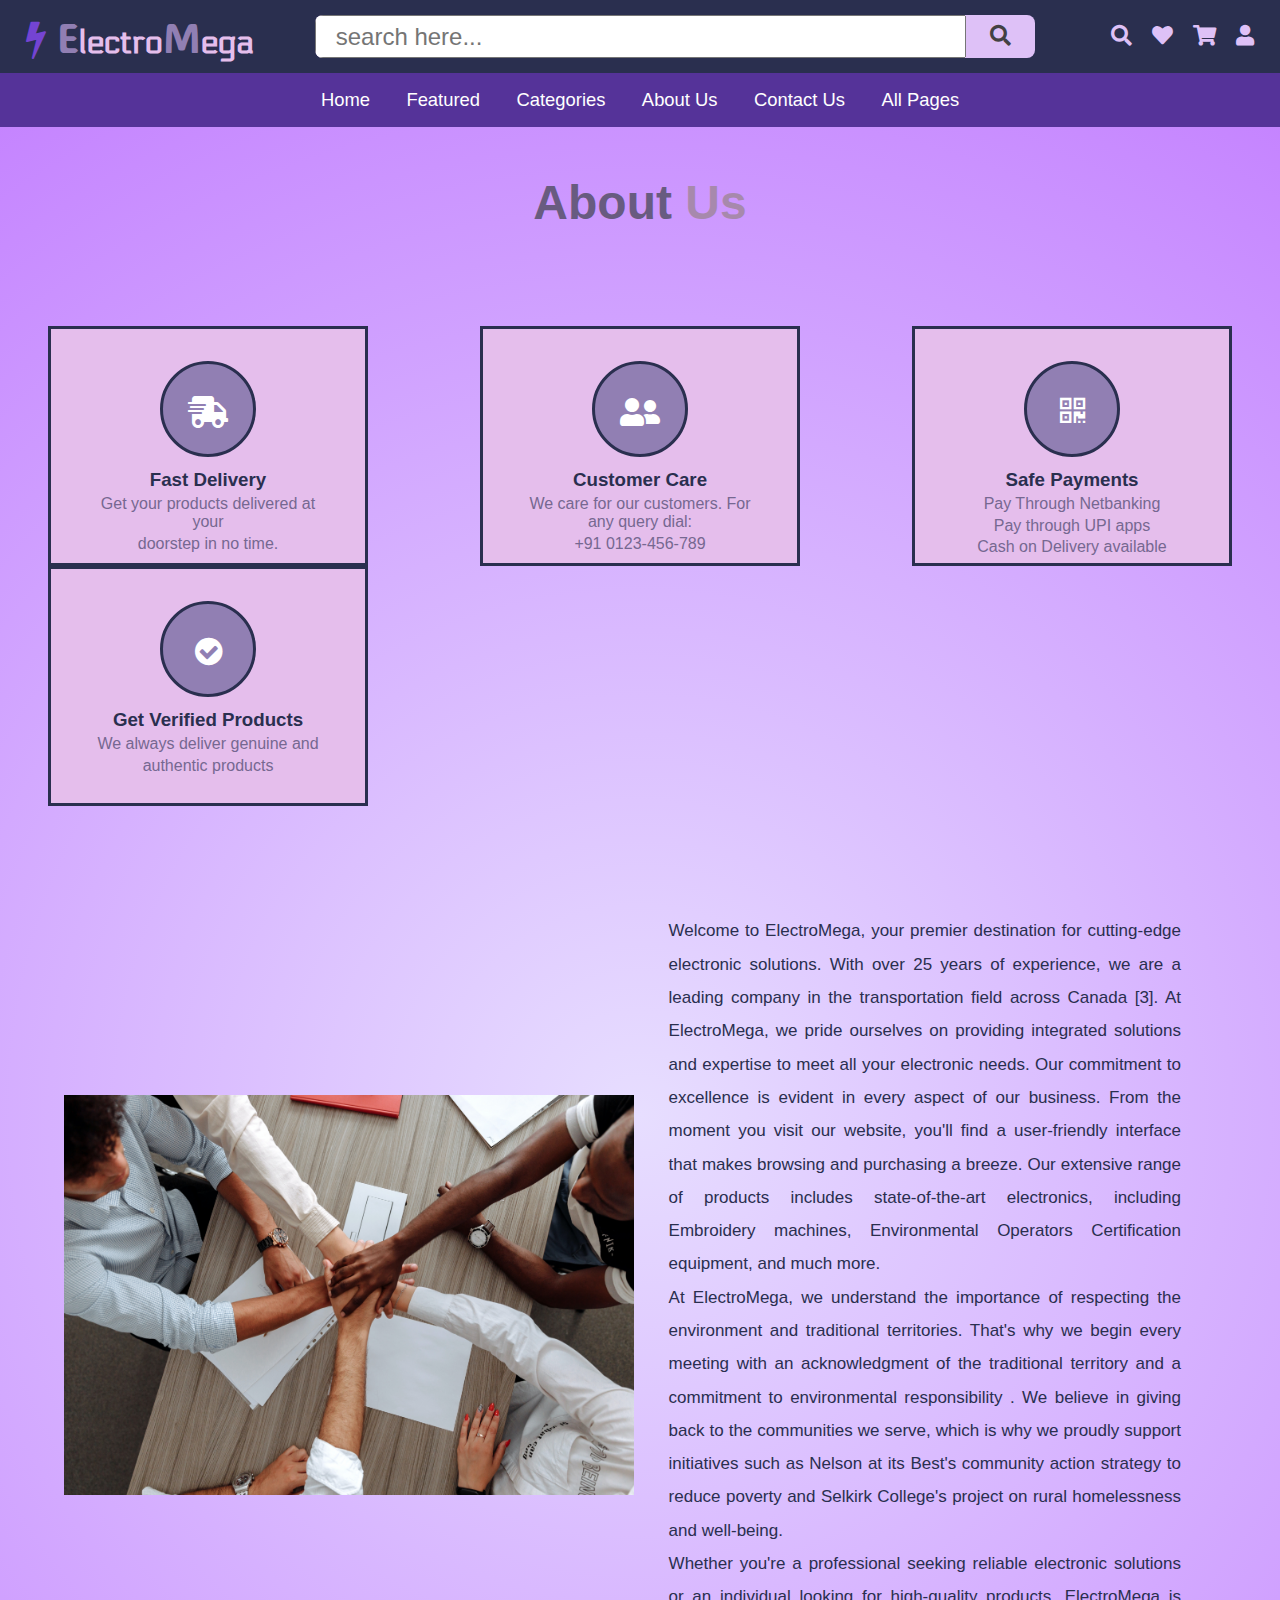
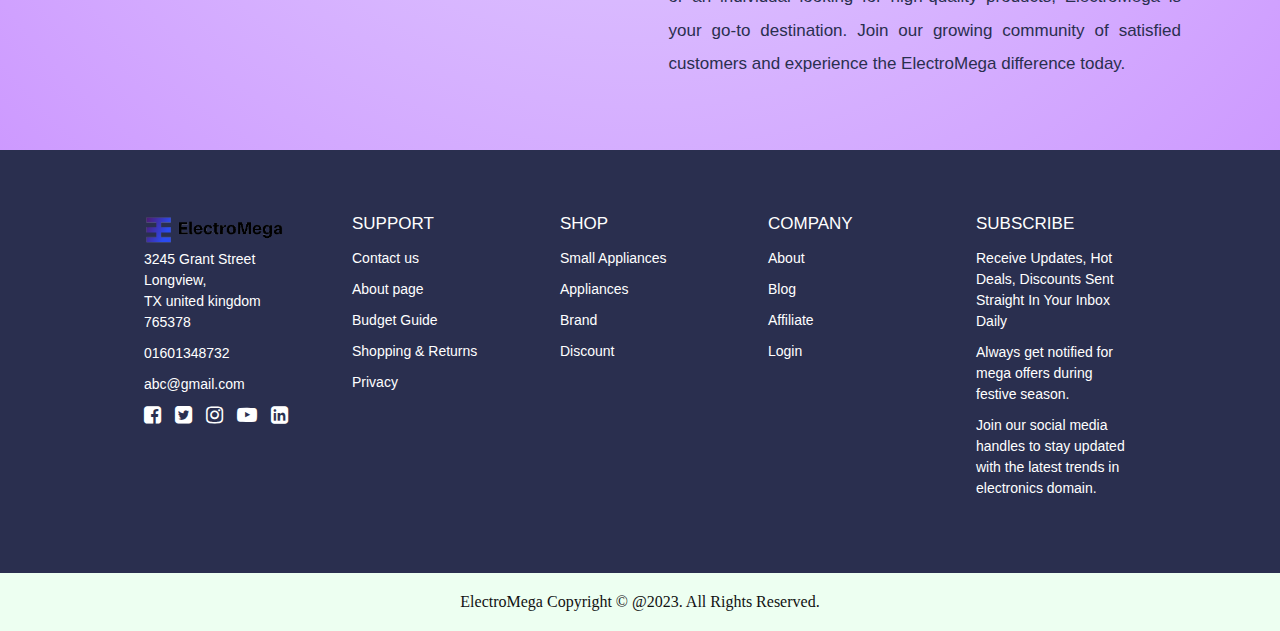
<file: about.html>
<!DOCTYPE html>
<html lang="en">
<head>
    <meta charset="UTF-8">
    <meta name="viewport" content="width=device-width, initial-scale=1.0">
    <title>AboutUS</title>
    <link rel="stylesheet" href="aboutstyle.css">
    <link rel="stylesheet" href="https://cdnjs.cloudflare.com/ajax/libs/font-awesome/5.15.4/css/all.min.css">
    <link rel='stylesheet' href='https://cdnjs.cloudflare.com/ajax/libs/font-awesome/4.7.0/css/font-awesome.min.css'>
</head>
<body>
    <header class="header">
        <div class="header-1">
            <a href="#" class="logo">
                <i class="fa fa-bolt" aria-hidden="true"></i><span>E</span>lectro<span>M</span>ega
            </a>

            <form action="" class="search-form">
                <input type="search" name="" placeholder="search here..." id="search-box">
                <label for="search-box" class="fas fa-search"></label>
            </form>

            <div class="icons">
                <div id="seach-btn" class="fas fa-search"></div>
                <a href="#" class="fas fa-heart"></a>
                <a href="checkout.html" class="fas fa-shopping-cart"></a>
                <a href="login.html" class="fas fa-user"></a>
            </div>
        </div>

        <div class="header-2">
            <nav class="navbar">
                <a href="index.html">Home</a>
                <a href="#top-deals1">Featured</a>
                <a href="categories.html">Categories</a>
                <a href="about.html">About Us</a>
                <a href="contactus.html">Contact Us</a>
                <div class="dropdown">
                    <button class="btn">All Pages</button>
                    <div class="dropdown-content">
                        <a href="index.html">Home</a>
                        <a href="categories.html">Categories</a>
                        <a href="categories-1.html">Smartphones</a>
                        <a href="comparison.html">Compare</a>
                        <a href="preview-1.html">Product Review</a>
                        <a href="product-1.html">Apple iPhones</a>
                        <a href="locator.html">Store Locator</a>
                        <a href="giftcard.html">Gift Cards</a>
                        <a href="foundation.html">ElectroMega Foundation</a>
                        <a href="checkout.html">Checkout</a>
                        <a href="about.html">About Us</a>
                        <a href="contactus.html">Contact Us</a>
                        <a href="login.html">Login</a>
                        <a href="register.html">SignUp</a>
                    </div>
            </nav>
        </div>
    </header>

    <!-- Contact Page Icons -->
    <div class="heading">
        About <span>Us</span>
    </div>
    <section class="contact-page">
        <div class="icons-container">
            <div class="icons">
                <i class='fas fa-shipping-fast'></i>
                <h3>Fast Delivery</h3>
                <p>Get your products delivered at your</p>
                <p>doorstep in no time.</p>
            </div>
            <div class="icons">
                <i class='fas fa-user-friends'></i>
                <h3>Customer Care</h3>
                <p>We care for our customers. For any query dial:</p>
                <p>+91 0123-456-789</p>
            </div>
            <div class="icons">
                <i class='fa fa-qrcode'></i>
                <h3>Safe Payments</h3>
                <p>Pay Through Netbanking</p>
                <p>Pay through UPI apps</p>
                <p>Cash on Delivery available</p>
            </div>
            <div class="icons">
                <i class='fa fa-check-circle'></i>
                <h3>Get Verified Products</h3>
                <p>We always deliver genuine and</p>
                <p>authentic products</p>
            </div>

    </section>
    <!-- contact -->
    <div class="container">
        <div class="content">
          <div class="image-box">
           <img src="Offers/about-us.jpg" alt="">
          </div>
        <div class="about-content">
            Welcome to ElectroMega, your premier destination for cutting-edge electronic solutions. With over 25 years of experience, we are a leading company in the transportation field across Canada [3]. At ElectroMega, we pride ourselves on providing integrated solutions and expertise to meet all your electronic needs.

Our commitment to excellence is evident in every aspect of our business. From the moment you visit our website, you'll find a user-friendly interface that makes browsing and purchasing a breeze. Our extensive range of products includes state-of-the-art electronics, including Embroidery machines, Environmental Operators Certification equipment, and much more.<br>

At ElectroMega, we understand the importance of respecting the environment and traditional territories. That's why we begin every meeting with an acknowledgment of the traditional territory and a commitment to environmental responsibility . We believe in giving back to the communities we serve, which is why we proudly support initiatives such as Nelson at its Best's community action strategy to reduce poverty and Selkirk College's project on rural homelessness and well-being. <br>

Whether you're a professional seeking reliable electronic solutions or an individual looking for high-quality products, ElectroMega is your go-to destination. Join our growing community of satisfied customers and experience the ElectroMega difference today.

        </div>
      </div>
      </div>




    <!-- Footer-section -->
    <section class="contact">
        <div class="contact-info">
            <div class="first-info">
                <img src="logo.png" alt="">

                <p>3245 Grant Street Longview, <br> TX united kingdom 765378</p>
                <p>01601348732</p>
                <p>abc@gmail.com</p>

                <div class="social-icon">
                    <a href="#" class="fb"><i class='fa fa-facebook-square'></i></a>
                    <a href="#" class="twt"><i class='fa fa-twitter-square'></i></a>
                    <a href="#" class="inst"><i class='fa fa-instagram'></i></a>
                    <a href="#" class="yt"><i class='fa fa-youtube-play'></i></a>
                    <a href="#" class="lik"><i class='fa fa-linkedin-square'></i></a>
                </div>
            </div>

            <div class="second-info">
                <h4>Support</h4>
                <p>Contact us</p>
                <p>About page</p>
                <p>Budget Guide</p>
                <p>Shopping & Returns</p>
                <p>Privacy</p>
            </div>

            <div class="third-info">
                <h4>Shop</h4>
                <p>Small Appliances</p>
                <p>Appliances</p>
                <p>Brand</p>
                <p>Discount</p>
            </div>

            <div class="fourth-info">
                <h4>Company</h4>
                <p>About</p>
                <p>Blog</p>
                <p>Affiliate</p>
                <p>Login</p>
            </div>

            <div class="five">
                <h4>Subscribe</h4>
                <p>Receive Updates, Hot Deals, Discounts Sent Straight In Your Inbox Daily</p>
                <p>Always get notified for mega offers during festive season.</p>
                <p>Join our social media handles to stay updated with the latest trends in electronics domain.</p>
            </div>
        </div>
    </section>

    <div class="end-text">
        <p>ElectroMega Copyright © @2023. All Rights Reserved.</p>
    </div>
</body>
</html>
</file>
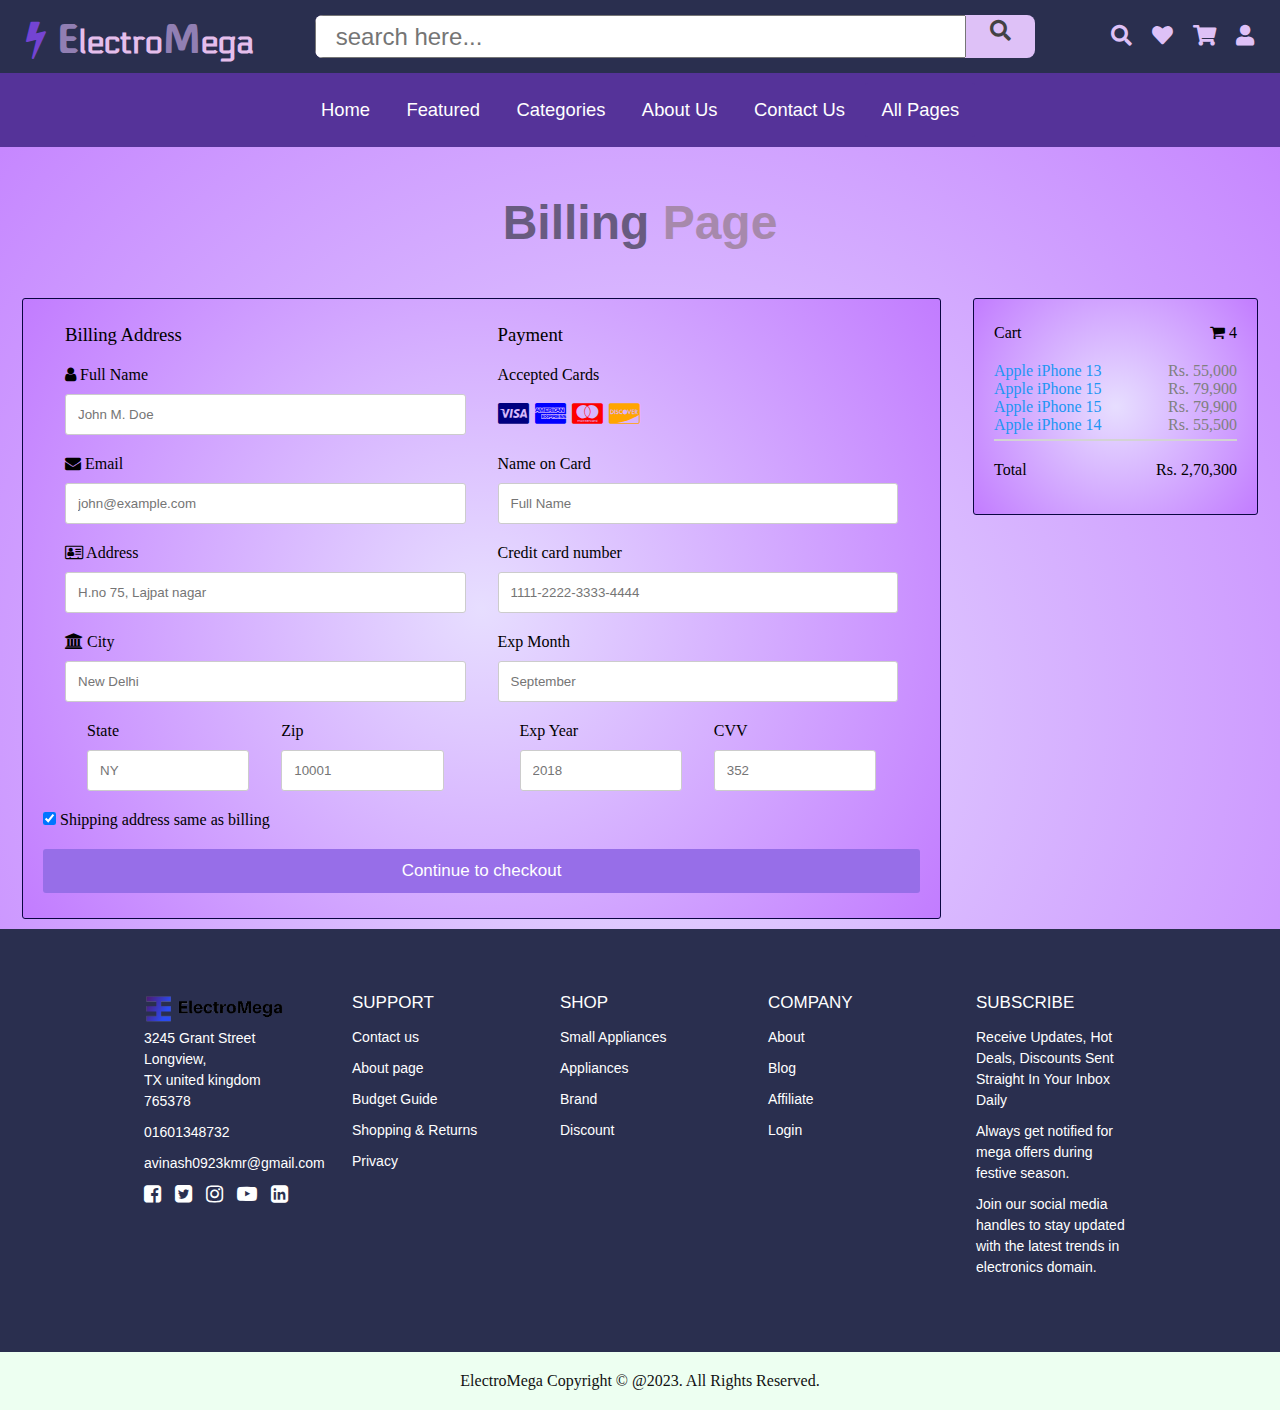
<file: checkout.html>
<!DOCTYPE html>
<html lang="en">
<head>
    <meta charset="UTF-8">
    <meta name="viewport" content="width=device-width, initial-scale=1.0">
    <title>Checkout</title>
    <link rel="stylesheet" href="checkoutstyle2.css">
    <link rel="stylesheet" href="https://cdnjs.cloudflare.com/ajax/libs/font-awesome/5.15.4/css/all.min.css">
    <link rel='stylesheet' href='https://cdnjs.cloudflare.com/ajax/libs/font-awesome/4.7.0/css/font-awesome.min.css'>
</head>
<body>
    <header class="header">
        <div class="header-1">
            <a href="#" class="logo">
                <i class="fa fa-bolt" aria-hidden="true"></i><span>E</span>lectro<span>M</span>ega
            </a>

            <form action="" class="search-form">
                <input type="search" name="" placeholder="search here..." id="search-box">
                <label for="search-box" class="fas fa-search"></label>
            </form>

            <div class="icons">
                <div id="seach-btn" class="fas fa-search"></div>
                <a href="#" class="fas fa-heart"></a>
                <a href="checkout.html" class="fas fa-shopping-cart"></a>
                <a href="login.html" class="fas fa-user"></a>
            </div>
        </div>

        <div class="header-2">
            <nav class="navbar">
                <a href="index.html">Home</a>
                <a href="#top-deals1">Featured</a>
                <a href="categories.html">Categories</a>
                <a href="about.html">About Us</a>
                <a href="contactus.html">Contact Us</a>
                <div class="dropdown">
                  <button class="btn">All Pages</button>
                  <div class="dropdown-content">
                      <a href="index.html">Home</a>
                      <a href="categories.html">Categories</a>
                      <a href="categories-1.html">Smartphones</a>
                      <a href="comparison.html">Compare</a>
                      <a href="preview-1.html">Product Review</a>
                      <a href="product-1.html">Apple iPhones</a>
                      <a href="locator.html">Store Locator</a>
                      <a href="giftcard.html">Gift Cards</a>
                      <a href="foundation.html">ElectroMega Foundation</a>
                      <a href="checkout.html">Checkout</a>
                      <a href="about.html">About Us</a>
                      <a href="contactus.html">Contact Us</a>
                      <a href="login.html">Login</a>
                      <a href="register.html">SignUp</a>
                  </div>
            </nav>
        </div>
    </header>

    <!-- Contact Page Icons -->
    <div class="heading">
        Billing <span>Page</span>
    </div>
    <div class="row">
        <div class="col-75">
          <div class="container">
            <form action="/action_page.php">
            
              <div class="row">
                <div class="col-50">
                  <h3 style="padding: 20px 0px;">Billing Address</h3>
                  <label for="fname"><i class="fa fa-user"></i> Full Name</label>
                  <input type="text" id="fname" name="firstname" placeholder="John M. Doe">
                  <label for="email"><i class="fa fa-envelope"></i> Email</label>
                  <input type="text" id="email" name="email" placeholder="john@example.com">
                  <label for="adr"><i class="fa fa-address-card-o"></i> Address</label>
                  <input type="text" id="adr" name="address" placeholder="H.no 75, Lajpat nagar">
                  <label for="city"><i class="fa fa-institution"></i> City</label>
                  <input type="text" id="city" name="city" placeholder="New Delhi">
      
                  <div class="row">
                    <div class="col-50">
                      <label for="state">State</label>
                      <input type="text" id="state" name="state" placeholder="NY">
                    </div>
                    <div class="col-50">
                      <label for="zip">Zip</label>
                      <input type="text" id="zip" name="zip" placeholder="10001">
                    </div>
                  </div>
                </div>
      
                <div class="col-50">
                  <h3 style="padding:20px 0px">Payment</h3>
                  <label for="fname">Accepted Cards</label>
                  <div class="icon-container">
                    <i class="fa fa-cc-visa" style="color:navy;"></i>
                    <i class="fa fa-cc-amex" style="color:blue;"></i>
                    <i class="fa fa-cc-mastercard" style="color:red;"></i>
                    <i class="fa fa-cc-discover" style="color:orange;"></i>
                  </div>
                  <label for="cname">Name on Card</label>
                  <input type="text" id="cname" name="cardname" placeholder="Full Name">
                  <label for="ccnum">Credit card number</label>
                  <input type="text" id="ccnum" name="cardnumber" placeholder="1111-2222-3333-4444">
                  <label for="expmonth">Exp Month</label>
                  <input type="text" id="expmonth" name="expmonth" placeholder="September">
                  <div class="row">
                    <div class="col-50">
                      <label for="expyear">Exp Year</label>
                      <input type="text" id="expyear" name="expyear" placeholder="2018">
                    </div>
                    <div class="col-50">
                      <label for="cvv">CVV</label>
                      <input type="text" id="cvv" name="cvv" placeholder="352">
                    </div>
                  </div>
                </div>
                
              </div>
              <label>
                <input type="checkbox" checked="checked" name="sameadr"> Shipping address same as billing
              </label>
              <input type="submit" value="Continue to checkout" class="btn">
            </form>
          </div>
        </div>
        <div class="col-25">
          <div class="container">
            <h4 style="padding: 20px 0px;">Cart <span class="price" style="color:black"><i class="fa fa-shopping-cart"></i> <b>4</b></span></h4>
            <p><a href="#">Apple iPhone 13</a> <span class="price">Rs. 55,000</span></p>
            <p><a href="#">Apple iPhone 15</a> <span class="price">Rs. 79,900</span></p>
            <p><a href="#">Apple iPhone 15</a> <span class="price">Rs. 79,900</span></p>
            <p><a href="#">Apple iPhone 14</a> <span class="price">Rs. 55,500</span></p>
            <hr style="margin-top: 5px;">
            <p style="padding: 20px 0px;">Total <span class="price" style="color:black"><b>Rs. 2,70,300</b></span></p>
          </div>
        </div>
      </div>



    <!-- Footer-section -->
    <section class="contact">
        <div class="contact-info">
            <div class="first-info">
                <img src="logo.png" alt="">

                <p>3245 Grant Street Longview, <br> TX united kingdom 765378</p>
                <p>01601348732</p>
                <p>avinash0923kmr@gmail.com</p>

                <div class="social-icon">
                    <a href="#" class="fb"><i class='fa fa-facebook-square'></i></a>
                    <a href="#" class="twt"><i class='fa fa-twitter-square'></i></a>
                    <a href="#" class="inst"><i class='fa fa-instagram'></i></a>
                    <a href="#" class="yt"><i class='fa fa-youtube-play'></i></a>
                    <a href="#" class="lik"><i class='fa fa-linkedin-square'></i></a>
                </div>
            </div>

            <div class="second-info">
                <h4>Support</h4>
                <p>Contact us</p>
                <p>About page</p>
                <p>Budget Guide</p>
                <p>Shopping & Returns</p>
                <p>Privacy</p>
            </div>

            <div class="third-info">
                <h4>Shop</h4>
                <p>Small Appliances</p>
                <p>Appliances</p>
                <p>Brand</p>
                <p>Discount</p>
            </div>

            <div class="fourth-info">
                <h4>Company</h4>
                <p>About</p>
                <p>Blog</p>
                <p>Affiliate</p>
                <p>Login</p>
            </div>

            <div class="five">
                <h4>Subscribe</h4>
                <p>Receive Updates, Hot Deals, Discounts Sent Straight In Your Inbox Daily</p>
                <p>Always get notified for mega offers during festive season.</p>
                <p>Join our social media handles to stay updated with the latest trends in electronics domain.</p>
            </div>
        </div>
    </section>

    <div class="end-text">
        <p>ElectroMega Copyright © @2023. All Rights Reserved.</p>
    </div>
</body>
</html>
</file>
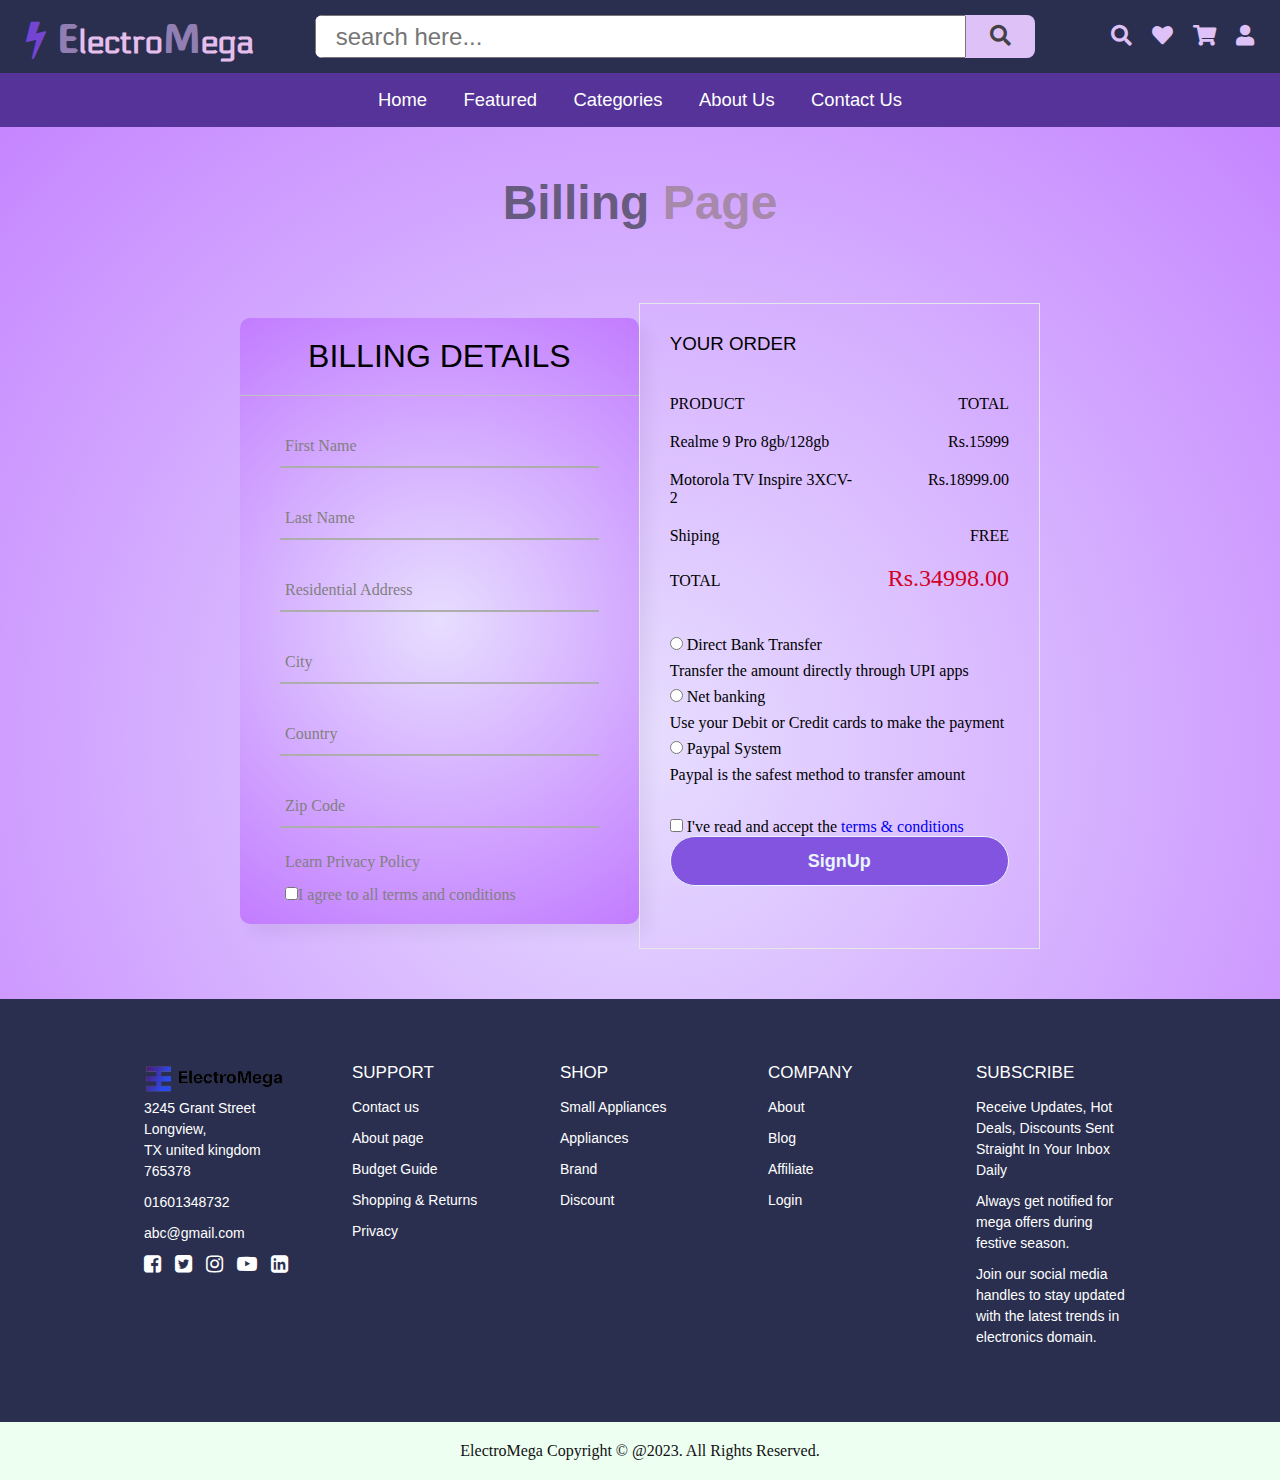
<file: checkout2.html>
<!DOCTYPE html>
<html lang="en">
<head>
    <meta charset="UTF-8">
    <meta name="viewport" content="width=device-width, initial-scale=1.0">
    <title>Checkout</title>
    <link rel="stylesheet" href="checkoutstyle.css">
    <link rel="stylesheet" href="https://cdnjs.cloudflare.com/ajax/libs/font-awesome/5.15.4/css/all.min.css">
    <link rel='stylesheet' href='https://cdnjs.cloudflare.com/ajax/libs/font-awesome/4.7.0/css/font-awesome.min.css'>
</head>
<body>
    <header class="header">
        <div class="header-1">
            <a href="#" class="logo">
                <i class="fa fa-bolt" aria-hidden="true"></i><span>E</span>lectro<span>M</span>ega
            </a>

            <form action="" class="search-form">
                <input type="search" name="" placeholder="search here..." id="search-box">
                <label for="search-box" class="fas fa-search"></label>
            </form>

            <div class="icons">
                <div id="seach-btn" class="fas fa-search"></div>
                <a href="#" class="fas fa-heart"></a>
                <a href="checkout.html" class="fas fa-shopping-cart"></a>
                <a href="login.html" class="fas fa-user"></a>
            </div>
        </div>

        <div class="header-2">
            <nav class="navbar">
                <a href="index.html">Home</a>
                <a href="#top-deals1">Featured</a>
                <a href="categories.html">Categories</a>
                <a href="about.html">About Us</a>
                <a href="contactus.html">Contact Us</a>
            </nav>
        </div>
    </header>

    <!-- Contact Page Icons -->
    <div class="heading">
        Billing <span>Page</span>
    </div>
    <div class="section">
        <!-- container -->
        <div class="container">
            <!-- row -->
            <div class="row">

                <div class="col-md-7">
                    <div class="center">
                        <!-- <h1>Login</h1> -->
                        <h1 style="font-family: 'Lucida Sans', 'Lucida Sans Regular', 'Lucida Grande', 'Lucida Sans Unicode', Geneva, Verdana, sans-serif;">BILLING DETAILS</h1>
                        <form method="post">
                          <div class="txt_field">
                            <input type="text" required>
                            <span></span>
                            <label>First Name</label>
                          </div>
                          <div class="txt_field">
                            <input type="text" required>
                            <span></span>
                            <label>Last Name</label>
                          </div>
                          <div class="txt_field">
                            <input type="text" required>
                            <span></span>
                            <label>Residential Address</label>
                          </div>
                          <div class="txt_field">
                            <input type="text" required>
                            <span></span>
                            <label>City</label>
                          </div>
                          <div class="txt_field">
                            <input type="email" required>
                            <span></span>
                            <label>Country</label>
                          </div>
                          <div class="txt_field">
                            <input type="number" required>
                            <span></span>
                            <label>Zip Code</label>
                          </div>

                          <div class="pass">Learn Privacy Policy</div>
                          <div class="pass"><input type="checkbox">I agree to all terms and conditions</div>
                        </form>
                      </div>
                
                    <!-- /Billing Details -->

                <!-- Order Details -->
                <div class="col-md-5 order-details">
                    <div class="section-title text-center">
                        <h3 class="title">Your Order</h3>
                    </div>
                    <div class="order-summary">
                        <div class="order-col">
                            <div><strong>PRODUCT</strong></div>
                            <div><strong>TOTAL</strong></div>
                        </div>
                        <div class="order-products">
                            <div class="order-col">
                                <div>Realme 9 Pro 8gb/128gb</div>
                                <div>Rs.15999</div>
                            </div>
                            <div class="order-col">
                                <div>Motorola TV Inspire 3XCV-2</div>
                                <div>Rs.18999.00</div>
                            </div>
                        </div>
                        <div class="order-col">
                            <div>Shiping</div>
                            <div><strong>FREE</strong></div>
                        </div>
                        <div class="order-col">
                            <div><strong>TOTAL</strong></div>
                            <div><strong class="order-total">Rs.34998.00</strong></div>
                        </div>
                    </div>
                    <div class="payment-method">
                        <div class="input-radio">
                            <input type="radio" name="payment" id="payment-1">
                            <label for="payment-1">
                                <span></span>
                                Direct Bank Transfer
                            </label>
                            <div class="caption">
                                <p>Transfer the amount directly through UPI apps </p>
                            </div>
                        </div>
                        <div class="input-radio">
                            <input type="radio" name="payment" id="payment-2">
                            <label for="payment-2">
                                <span></span>
                                Net banking
                            </label>
                            <div class="caption">
                                Use your Debit or Credit cards to make the payment
                            </div>
                        </div>
                        <div class="input-radio">
                            <input type="radio" name="payment" id="payment-3">
                            <label for="payment-3">
                                <span></span>
                                Paypal System
                            </label>
                            <div class="caption">
                                Paypal is the safest method to transfer amount
                            </div>
                        </div>
                    </div>
                    <div class="input-checkbox">
                        <input type="checkbox" id="terms">
                        <label for="terms">
                            <span></span>
                            I've read and accept the <a href="#">terms & conditions</a>
                        </label>
                    </div>
                    <input type="submit" value="SignUp">
                </div>
                <!-- /Order Details -->
            </div>
            <!-- /row -->
        </div>
        <!-- /container -->
    </div>
    <!-- /SECTION -->



    <!-- Footer-section -->
    <section class="contact">
        <div class="contact-info">
            <div class="first-info">
                <img src="logo.png" alt="">

                <p>3245 Grant Street Longview, <br> TX united kingdom 765378</p>
                <p>01601348732</p>
                <p>abc@gmail.com</p>

                <div class="social-icon">
                    <a href="#" class="fb"><i class='fa fa-facebook-square'></i></a>
                    <a href="#" class="twt"><i class='fa fa-twitter-square'></i></a>
                    <a href="#" class="inst"><i class='fa fa-instagram'></i></a>
                    <a href="#" class="yt"><i class='fa fa-youtube-play'></i></a>
                    <a href="#" class="lik"><i class='fa fa-linkedin-square'></i></a>
                </div>
            </div>

            <div class="second-info">
                <h4>Support</h4>
                <p>Contact us</p>
                <p>About page</p>
                <p>Budget Guide</p>
                <p>Shopping & Returns</p>
                <p>Privacy</p>
            </div>

            <div class="third-info">
                <h4>Shop</h4>
                <p>Small Appliances</p>
                <p>Appliances</p>
                <p>Brand</p>
                <p>Discount</p>
            </div>

            <div class="fourth-info">
                <h4>Company</h4>
                <p>About</p>
                <p>Blog</p>
                <p>Affiliate</p>
                <p>Login</p>
            </div>

            <div class="five">
                <h4>Subscribe</h4>
                <p>Receive Updates, Hot Deals, Discounts Sent Straight In Your Inbox Daily</p>
                <p>Always get notified for mega offers during festive season.</p>
                <p>Join our social media handles to stay updated with the latest trends in electronics domain.</p>
            </div>
        </div>
    </section>

    <div class="end-text">
        <p>ElectroMega Copyright © @2023. All Rights Reserved.</p>
    </div>
</body>
</html>
</file>
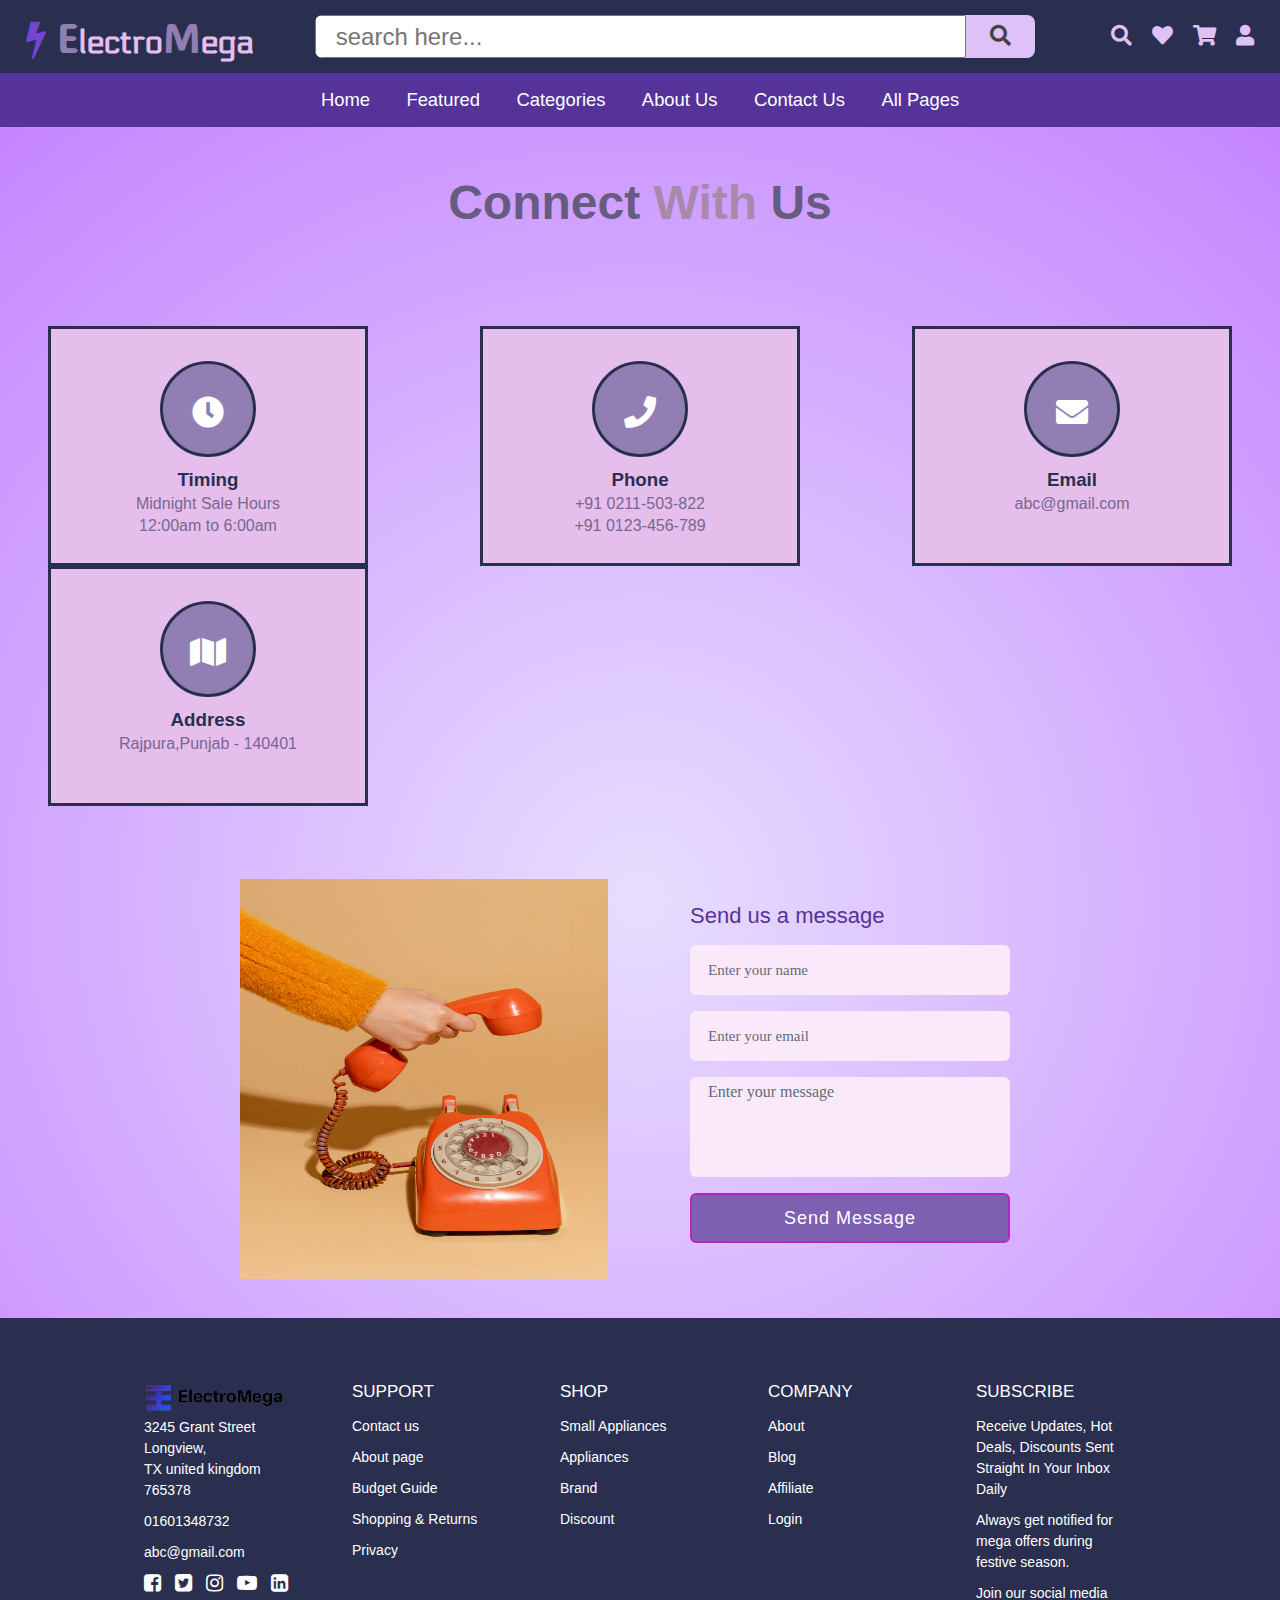
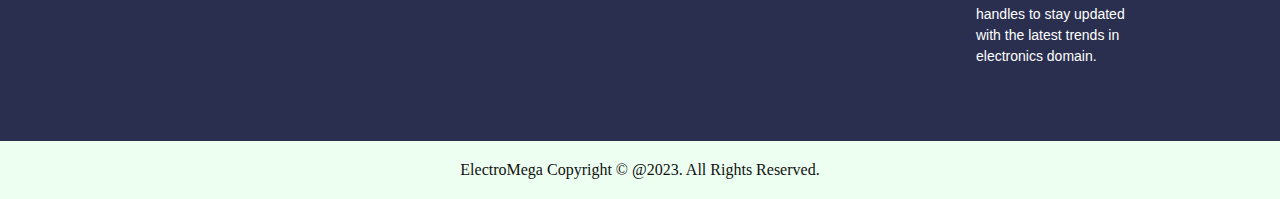
<file: contactus.html>
<!DOCTYPE html>
<html lang="en">
<head>
    <meta charset="UTF-8">
    <meta name="viewport" content="width=device-width, initial-scale=1.0">
    <title>Contact</title>
    <link rel="stylesheet" href="contactstyle.css">
    <link rel="stylesheet" href="https://cdnjs.cloudflare.com/ajax/libs/font-awesome/5.15.4/css/all.min.css">
    <link rel='stylesheet' href='https://cdnjs.cloudflare.com/ajax/libs/font-awesome/4.7.0/css/font-awesome.min.css'>
</head>
<body>
    <header class="header">
        <div class="header-1">
            <a href="#" class="logo">
                <i class="fa fa-bolt" aria-hidden="true"></i><span>E</span>lectro<span>M</span>ega
            </a>

            <form action="" class="search-form">
                <input type="search" name="" placeholder="search here..." id="search-box">
                <label for="search-box" class="fas fa-search"></label>
            </form>

            <div class="icons">
                <div id="seach-btn" class="fas fa-search"></div>
                <a href="#" class="fas fa-heart"></a>
                <a href="checkout.html" class="fas fa-shopping-cart"></a>
                <a href="login.html" class="fas fa-user"></a>
            </div>
        </div>

        <div class="header-2">
            <nav class="navbar">
                <a href="index.html">Home</a>
                <a href="#top-deals1">Featured</a>
                <a href="categories.html">Categories</a>
                <a href="about.html">About Us</a>
                <a href="contactus.html">Contact Us</a>
                <div class="dropdown">
                    <button class="btn">All Pages</button>
                    <div class="dropdown-content">
                        <a href="index.html">Home</a>
                        <a href="categories.html">Categories</a>
                        <a href="categories-1.html">Smartphones</a>
                        <a href="comparison.html">Compare</a>
                        <a href="preview-1.html">Product Review</a>
                        <a href="product-1.html">Apple iPhones</a>
                        <a href="locator.html">Store Locator</a>
                        <a href="giftcard.html">Gift Cards</a>
                        <a href="foundation.html">ElectroMega Foundation</a>
                        <a href="checkout.html">Checkout</a>
                        <a href="about.html">About Us</a>
                        <a href="contactus.html">Contact Us</a>
                        <a href="login.html">Login</a>
                        <a href="register.html">SignUp</a>
                    </div>
            </nav>
        </div>
    </header>

    <!-- Contact Page Icons -->
    <div class="heading">
        Connect <span>With</span> Us
    </div>
    <section class="contact-page">
        <div class="icons-container">
            <div class="icons">
                <i class="fas fa-clock"></i>
                <h3>Timing</h3>
                <p>Midnight Sale Hours</p>
                <p>12:00am to 6:00am</p>
            </div>
            <div class="icons">
                <i class="fas fa-phone"></i>
                <h3>Phone</h3>
                <p>+91 0211-503-822</p>
                <p>+91 0123-456-789</p>
            </div>
            <div class="icons">
                <i class="fas fa-envelope"></i>
                <h3>Email</h3>
                <p>abc@gmail.com</p>
               
            </div>
            <div class="icons">
                <i class="fas fa-map"></i>
                <h3>Address</h3>
                <p>Rajpura,Punjab - 140401</p>
              
            </div>
        </div>

    </section>
    <!-- contact -->
    <div class="container">
        <div class="content">
          <div class="image-box">
           <img src="Offers/contact.jpg" alt="">
          </div>
        <form action="#">
          <div class="topic">Send us a message</div>
          <div class="input-box">
            <input type="text" required>
            <label>Enter your name</label>
          </div>
          <div class="input-box">
            <input type="text" required>
            <label>Enter your email</label>
          </div>
          <div class="message-box">
            <textarea cols="30" rows="10" placeholder=""required></textarea><br/>
            <label>Enter your message</label>
          </div>
          <div class="input-box">
            <input type="submit" value="Send Message">
          </div>
        </form>
      </div>
      </div>




    <!-- Footer-section -->
    <section class="contact">
        <div class="contact-info">
            <div class="first-info">
                <img src="logo.png" alt="">

                <p>3245 Grant Street Longview, <br> TX united kingdom 765378</p>
                <p>01601348732</p>
                <p>abc@gmail.com</p>

                <div class="social-icon">
                    <a href="#" class="fb"><i class='fa fa-facebook-square'></i></a>
                    <a href="#" class="twt"><i class='fa fa-twitter-square'></i></a>
                    <a href="#" class="inst"><i class='fa fa-instagram'></i></a>
                    <a href="#" class="yt"><i class='fa fa-youtube-play'></i></a>
                    <a href="#" class="lik"><i class='fa fa-linkedin-square'></i></a>
                </div>
            </div>

            <div class="second-info">
                <h4>Support</h4>
                <p>Contact us</p>
                <p>About page</p>
                <p>Budget Guide</p>
                <p>Shopping & Returns</p>
                <p>Privacy</p>
            </div>

            <div class="third-info">
                <h4>Shop</h4>
                <p>Small Appliances</p>
                <p>Appliances</p>
                <p>Brand</p>
                <p>Discount</p>
            </div>

            <div class="fourth-info">
                <h4>Company</h4>
                <p>About</p>
                <p>Blog</p>
                <p>Affiliate</p>
                <p>Login</p>
            </div>

            <div class="five">
                <h4>Subscribe</h4>
                <p>Receive Updates, Hot Deals, Discounts Sent Straight In Your Inbox Daily</p>
                <p>Always get notified for mega offers during festive season.</p>
                <p>Join our social media handles to stay updated with the latest trends in electronics domain.</p>
            </div>
        </div>
    </section>

    <div class="end-text">
        <p>ElectroMega Copyright © @2023. All Rights Reserved.</p>
    </div>
</body>
</html>
</file>
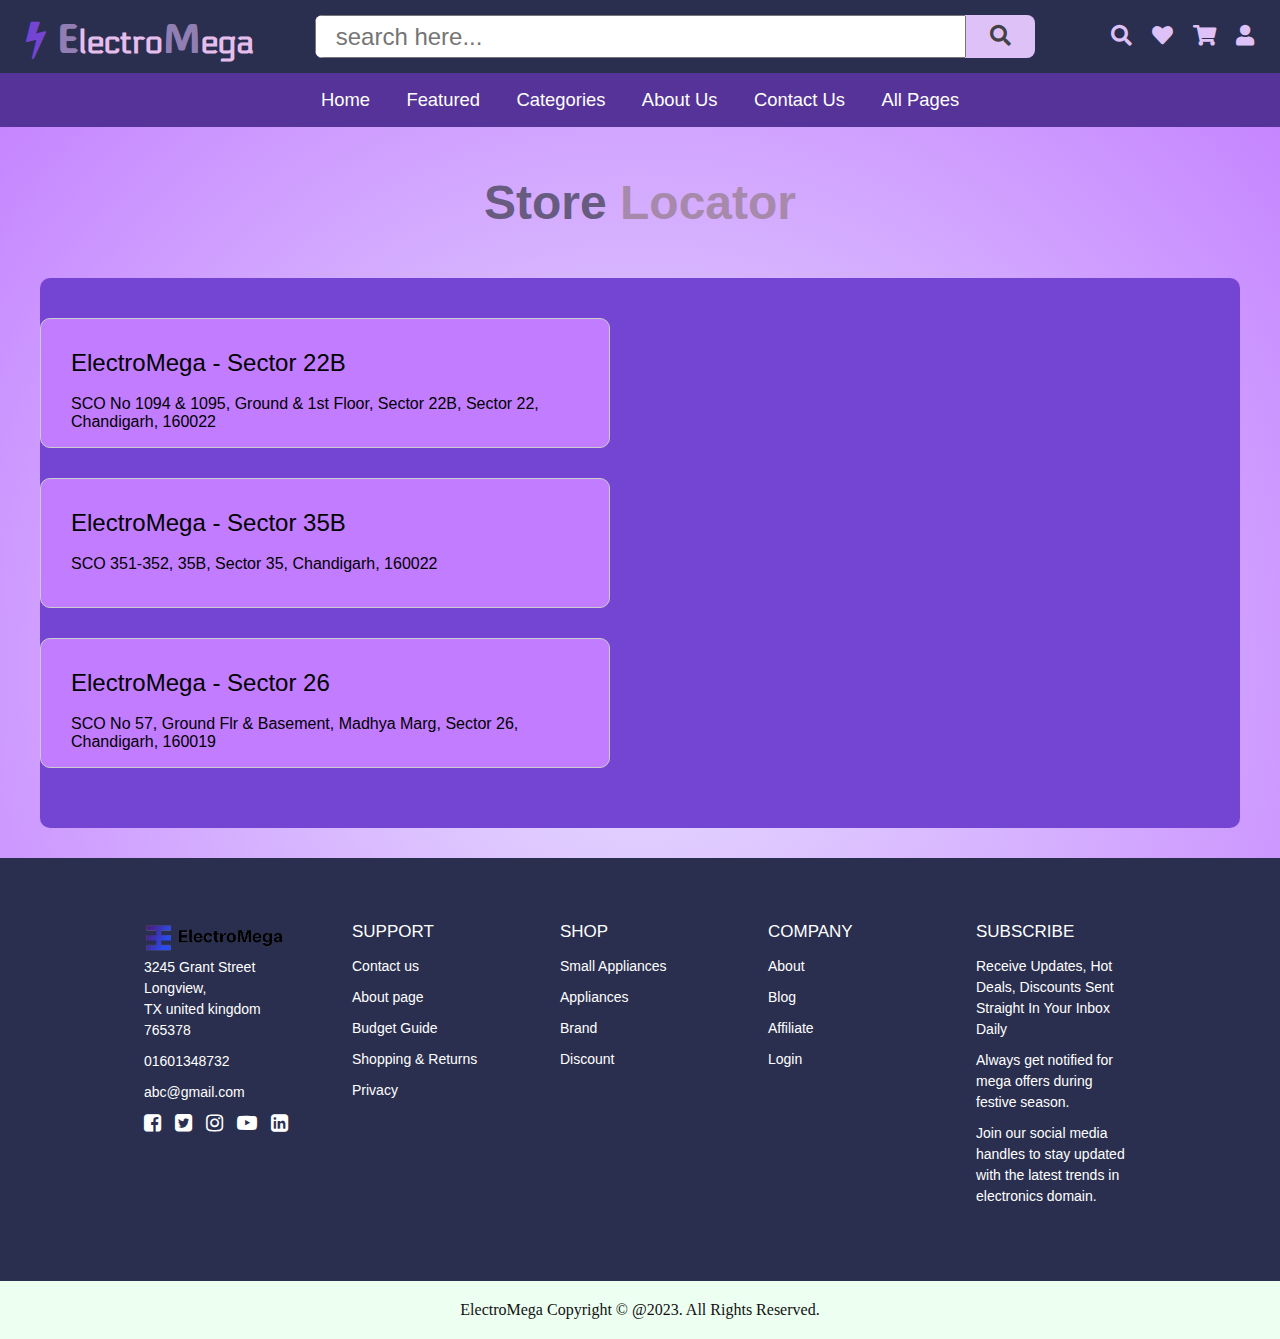
<file: locator.html>
<!DOCTYPE html>
<html lang="en">
<head>
    <meta charset="UTF-8">
    <meta name="viewport" content="width=device-width, initial-scale=1.0">
    <title>Store Locator</title>
    <link rel="stylesheet" href="locator.css">
    <link rel="stylesheet" href="https://cdnjs.cloudflare.com/ajax/libs/font-awesome/5.15.4/css/all.min.css">
    <link rel='stylesheet' href='https://cdnjs.cloudflare.com/ajax/libs/font-awesome/4.7.0/css/font-awesome.min.css'>
</head>
<body>
    <header class="header">
        <div class="header-1">
            <a href="#" class="logo">
                <i class="fa fa-bolt" aria-hidden="true"></i><span>E</span>lectro<span>M</span>ega
            </a>

            <form action="" class="search-form">
                <input type="search" name="" placeholder="search here..." id="search-box">
                <label for="search-box" class="fas fa-search"></label>
            </form>

            <div class="icons">
                <div id="seach-btn" class="fas fa-search"></div>
                <a href="#" class="fas fa-heart"></a>
                <a href="checkout.html" class="fas fa-shopping-cart"></a>
                <a href="login.html" class="fas fa-user"></a>
            </div>
        </div>

        <div class="header-2">
            <nav class="navbar">
                <a href="index.html">Home</a>
                <a href="#top-deals1">Featured</a>
                <a href="categories.html">Categories</a>
                <a href="about.html">About Us</a>
                <a href="contactus.html">Contact Us</a>
                <div class="dropdown">
                    <button class="btn">All Pages</button>
                    <div class="dropdown-content">
                        <a href="index.html">Home</a>
                        <a href="categories.html">Categories</a>
                        <a href="categories-1.html">Smartphones</a>
                        <a href="comparison.html">Compare</a>
                        <a href="preview-1.html">Product Review</a>
                        <a href="product-1.html">Apple iPhones</a>
                        <a href="locator.html">Store Locator</a>
                        <a href="giftcard.html">Gift Cards</a>
                        <a href="foundation.html">ElectroMega Foundation</a>
                        <a href="checkout.html">Checkout</a>
                        <a href="about.html">About Us</a>
                        <a href="contactus.html">Contact Us</a>
                        <a href="login.html">Login</a>
                        <a href="register.html">SignUp</a>
                    </div>
            </nav>
        </div>
    </header>

    <div class="heading">
        Store <span>Locator</span>
    </div>

    <div class="flex-box">
        <div class="left">
            <div class="location" onclick="showMap1()">
                <h2>ElectroMega - Sector 22B </h2><br>
                SCO No 1094 & 1095, Ground & 1st Floor, Sector 22B, Sector 22, Chandigarh, 160022
            </div>
            <div class="location" onclick="showMap2()">
                    <h2>ElectroMega - Sector 35B </h2><br> SCO 351-352, 35B, Sector 35, Chandigarh, 160022
            </div>
            <div class="location" onclick="showMap3()"><h2>ElectroMega - Sector 26 </h2><br>
                    SCO No 57, Ground Flr & Basement, Madhya Marg, Sector 26, Chandigarh, 160019
            </div>
        </div>
        
        <div class="right">
            <div><iframe id="location1" src="https://www.google.com/maps/embed?pb=!1m18!1m12!1m3!1d3429.5081121517046!2d76.77413057534528!3d30.732225885657623!2m3!1f0!2f0!3f0!3m2!1i1024!2i768!4f13.1!3m3!1m2!1s0x390fed20f1e20715%3A0xa8f949d567912081!2sCroma%20-%20Sector%2022B!5e0!3m2!1sen!2sin!4v1697009613954!5m2!1sen!2sin" width="600" height="450" style="border:0;" allowfullscreen="" loading="lazy" referrerpolicy="no-referrer-when-downgrade"></iframe></div>
            <div><iframe id="location2" style="display: none;" src="https://www.google.com/maps/embed?pb=!1m18!1m12!1m3!1d3429.7875262569273!2d76.76188847534509!3d30.724373086037044!2m3!1f0!2f0!3f0!3m2!1i1024!2i768!4f13.1!3m3!1m2!1s0x390fed2914f2ab05%3A0xdfc5cb4ff8f3dd14!2sCroma%20-%20Sector%2035B!5e0!3m2!1sen!2sin!4v1697009787215!5m2!1sen!2sin" width="600" height="450" style="border:0;" allowfullscreen="" loading="lazy" referrerpolicy="no-referrer-when-downgrade"></iframe></div>
            <div><iframe id="location3" style="display: none;" src="https://www.google.com/maps/embed?pb=!1m18!1m12!1m3!1d3429.7710502694918!2d76.80537447534506!3d30.724836186014727!2m3!1f0!2f0!3f0!3m2!1i1024!2i768!4f13.1!3m3!1m2!1s0x390fed0e85bc7f91%3A0xc933f3eb5a630894!2sCroma%20-%20Sector%2026!5e0!3m2!1sen!2sin!4v1697009878438!5m2!1sen!2sin" width="600" height="450" style="border:0;" allowfullscreen="" loading="lazy" referrerpolicy="no-referrer-when-downgrade"></iframe></div>
        </div>
    </div>


    <!-- Footer-section -->
    <section class="contact">
        <div class="contact-info">
            <div class="first-info">
                <img src="logo.png" alt="">

                <p>3245 Grant Street Longview, <br> TX united kingdom 765378</p>
                <p>01601348732</p>
                <p>abc@gmail.com</p>

                <div class="social-icon">
                    <a href="#" class="fb"><i class='fa fa-facebook-square'></i></a>
                    <a href="#" class="twt"><i class='fa fa-twitter-square'></i></a>
                    <a href="#" class="inst"><i class='fa fa-instagram'></i></a>
                    <a href="#" class="yt"><i class='fa fa-youtube-play'></i></a>
                    <a href="#" class="lik"><i class='fa fa-linkedin-square'></i></a>
                </div>
            </div>

            <div class="second-info">
                <h4>Support</h4>
                <p>Contact us</p>
                <p>About page</p>
                <p>Budget Guide</p>
                <p>Shopping & Returns</p>
                <p>Privacy</p>
            </div>

            <div class="third-info">
                <h4>Shop</h4>
                <p>Small Appliances</p>
                <p>Appliances</p>
                <p>Brand</p>
                <p>Discount</p>
            </div>

            <div class="fourth-info">
                <h4>Company</h4>
                <p>About</p>
                <p>Blog</p>
                <p>Affiliate</p>
                <p>Login</p>
            </div>

            <div class="five">
                <h4>Subscribe</h4>
                <p>Receive Updates, Hot Deals, Discounts Sent Straight In Your Inbox Daily</p>
                <p>Always get notified for mega offers during festive season.</p>
                <p>Join our social media handles to stay updated with the latest trends in electronics domain.</p>
            </div>
        </div>
    </section>

    <div class="end-text">
        <p>ElectroMega Copyright © @2023. All Rights Reserved.</p>
    </div>
    <script>

        function showMap1(){
            document.getElementById('location1').style.display="block";
            document.getElementById('location2').style.display="none";
            document.getElementById('location3').style.display="none";
        }
        function showMap2(){
            document.getElementById('location1').style.display="none";
            document.getElementById('location2').style.display="block";
            document.getElementById('location3').style.display="none";
        }
        function showMap3(){
            document.getElementById('location1').style.display="none";
            document.getElementById('location2').style.display="none";
            document.getElementById('location3').style.display="block";
        }
    </script>
</body>
</html>
</file>
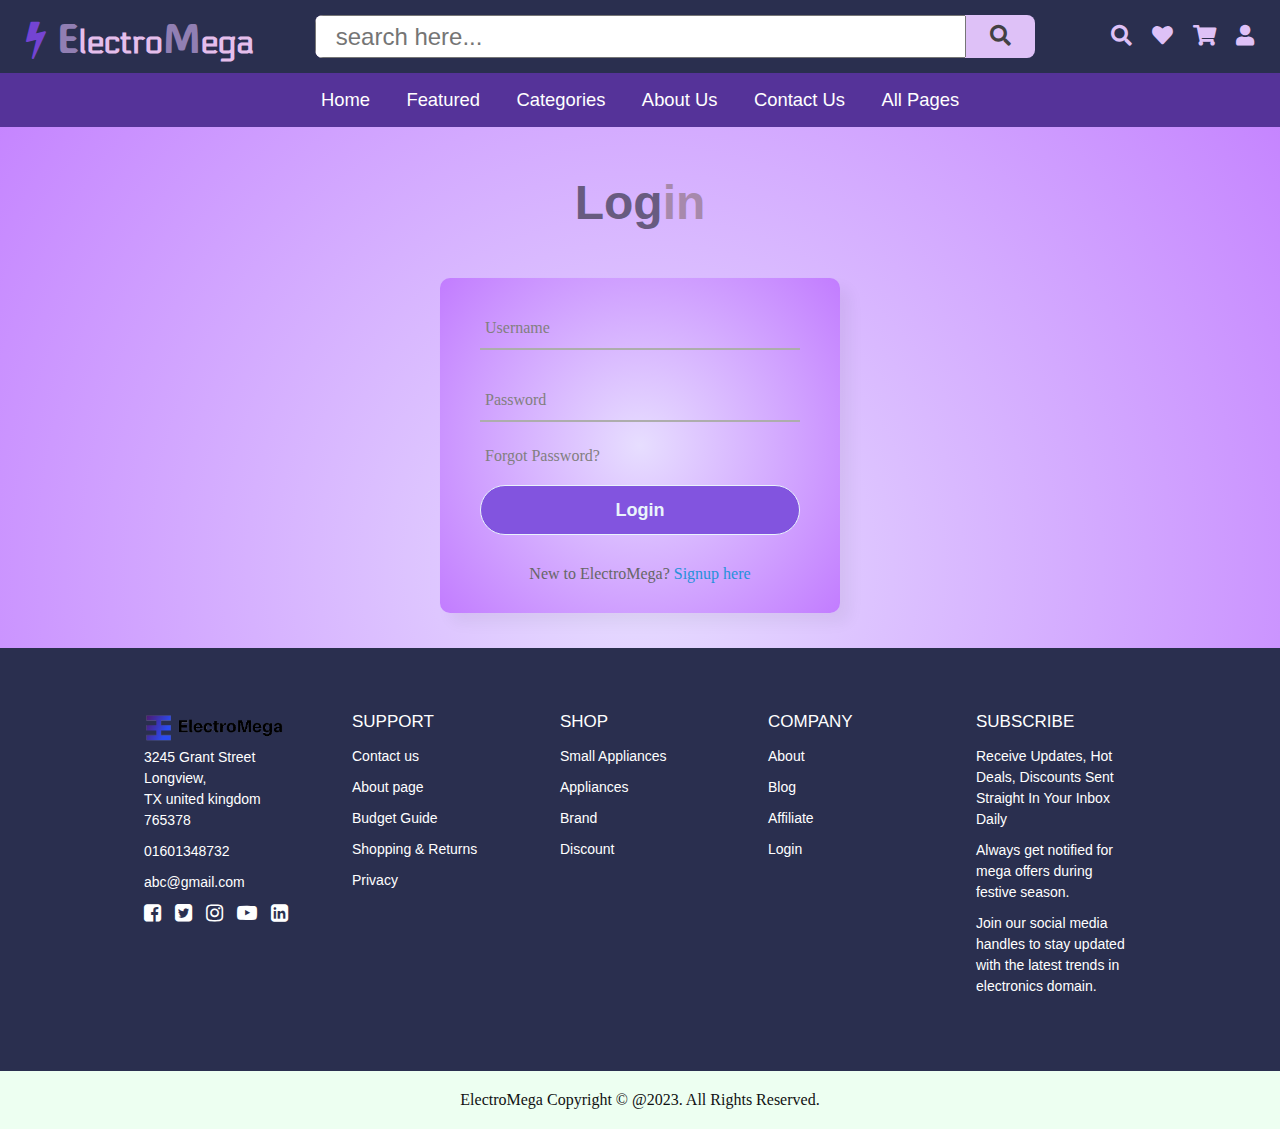
<file: login.html>
<!DOCTYPE html>
<html lang="en">
<head>
    <meta charset="UTF-8">
    <meta name="viewport" content="width=device-width, initial-scale=1.0">
    <title>Login</title>
    <link rel="stylesheet" href="loginstyle.css">
    <link rel="stylesheet" href="https://cdnjs.cloudflare.com/ajax/libs/font-awesome/5.15.4/css/all.min.css">
    <link rel='stylesheet' href='https://cdnjs.cloudflare.com/ajax/libs/font-awesome/4.7.0/css/font-awesome.min.css'>
</head>
<body>
    <header class="header">
        <div class="header-1">
            <a href="#" class="logo">
                <i class="fa fa-bolt" aria-hidden="true"></i><span>E</span>lectro<span>M</span>ega
            </a>

            <form action="" class="search-form">
                <input type="search" name="" placeholder="search here..." id="search-box">
                <label for="search-box" class="fas fa-search"></label>
            </form>

            <div class="icons">
                <div id="seach-btn" class="fas fa-search"></div>
                <a href="#" class="fas fa-heart"></a>
                <a href="checkout.html" class="fas fa-shopping-cart"></a>
                <a href="login.html" class="fas fa-user"></a>
            </div>
        </div>

        <div class="header-2">
            <nav class="navbar">
                <a href="index.html">Home</a>
                <a href="#top-deals1">Featured</a>
                <a href="categories.html">Categories</a>
                <a href="about.html">About Us</a>
                <a href="contactus.html">Contact Us</a>
                <div class="dropdown">
                    <button class="btn">All Pages</button>
                    <div class="dropdown-content">
                        <a href="index.html">Home</a>
                        <a href="categories.html">Categories</a>
                        <a href="categories-1.html">Smartphones</a>
                        <a href="comparison.html">Compare</a>
                        <a href="preview-1.html">Product Review</a>
                        <a href="product-1.html">Apple iPhones</a>
                        <a href="locator.html">Store Locator</a>
                        <a href="giftcard.html">Gift Cards</a>
                        <a href="foundation.html">ElectroMega Foundation</a>
                        <a href="checkout.html">Checkout</a>
                        <a href="about.html">About Us</a>
                        <a href="contactus.html">Contact Us</a>
                        <a href="login.html">Login</a>
                        <a href="register.html">SignUp</a>
                    </div>
            </nav>
        </div>
    </header>

    <!-- Contact Page Icons -->
    <div class="heading">
        Log<span>in</span>
    </div>
    <div class="login-div">

    <div class="center">
        <!-- <h1>Login</h1> -->
        <form method="post">
          <div class="txt_field">
            <input type="text" required>
            <span></span>
            <label>Username</label>
          </div>
          <div class="txt_field">
            <input type="password" required>
            <span></span>
            <label>Password</label>
          </div>
          <div class="pass">Forgot Password?</div>
          <input type="submit" value="Login">
          <div class="signup_link">
            New to ElectroMega? <a href="register.html">Signup here</a>
          </div>
        </form>
      </div>
      </div>




    <!-- Footer-section -->
    <section class="contact">
        <div class="contact-info">
            <div class="first-info">
                <img src="logo.png" alt="">

                <p>3245 Grant Street Longview, <br> TX united kingdom 765378</p>
                <p>01601348732</p>
                <p>abc@gmail.com</p>

                <div class="social-icon">
                    <a href="#" class="fb"><i class='fa fa-facebook-square'></i></a>
                    <a href="#" class="twt"><i class='fa fa-twitter-square'></i></a>
                    <a href="#" class="inst"><i class='fa fa-instagram'></i></a>
                    <a href="#" class="yt"><i class='fa fa-youtube-play'></i></a>
                    <a href="#" class="lik"><i class='fa fa-linkedin-square'></i></a>
                </div>
            </div>

            <div class="second-info">
                <h4>Support</h4>
                <p>Contact us</p>
                <p>About page</p>
                <p>Budget Guide</p>
                <p>Shopping & Returns</p>
                <p>Privacy</p>
            </div>

            <div class="third-info">
                <h4>Shop</h4>
                <p>Small Appliances</p>
                <p>Appliances</p>
                <p>Brand</p>
                <p>Discount</p>
            </div>

            <div class="fourth-info">
                <h4>Company</h4>
                <p>About</p>
                <p>Blog</p>
                <p>Affiliate</p>
                <p>Login</p>
            </div>

            <div class="five">
                <h4>Subscribe</h4>
                <p>Receive Updates, Hot Deals, Discounts Sent Straight In Your Inbox Daily</p>
                <p>Always get notified for mega offers during festive season.</p>
                <p>Join our social media handles to stay updated with the latest trends in electronics domain.</p>
            </div>
        </div>
    </section>

    <div class="end-text">
        <p>ElectroMega Copyright © @2023. All Rights Reserved.</p>
    </div>
</body>
</html>
</file>
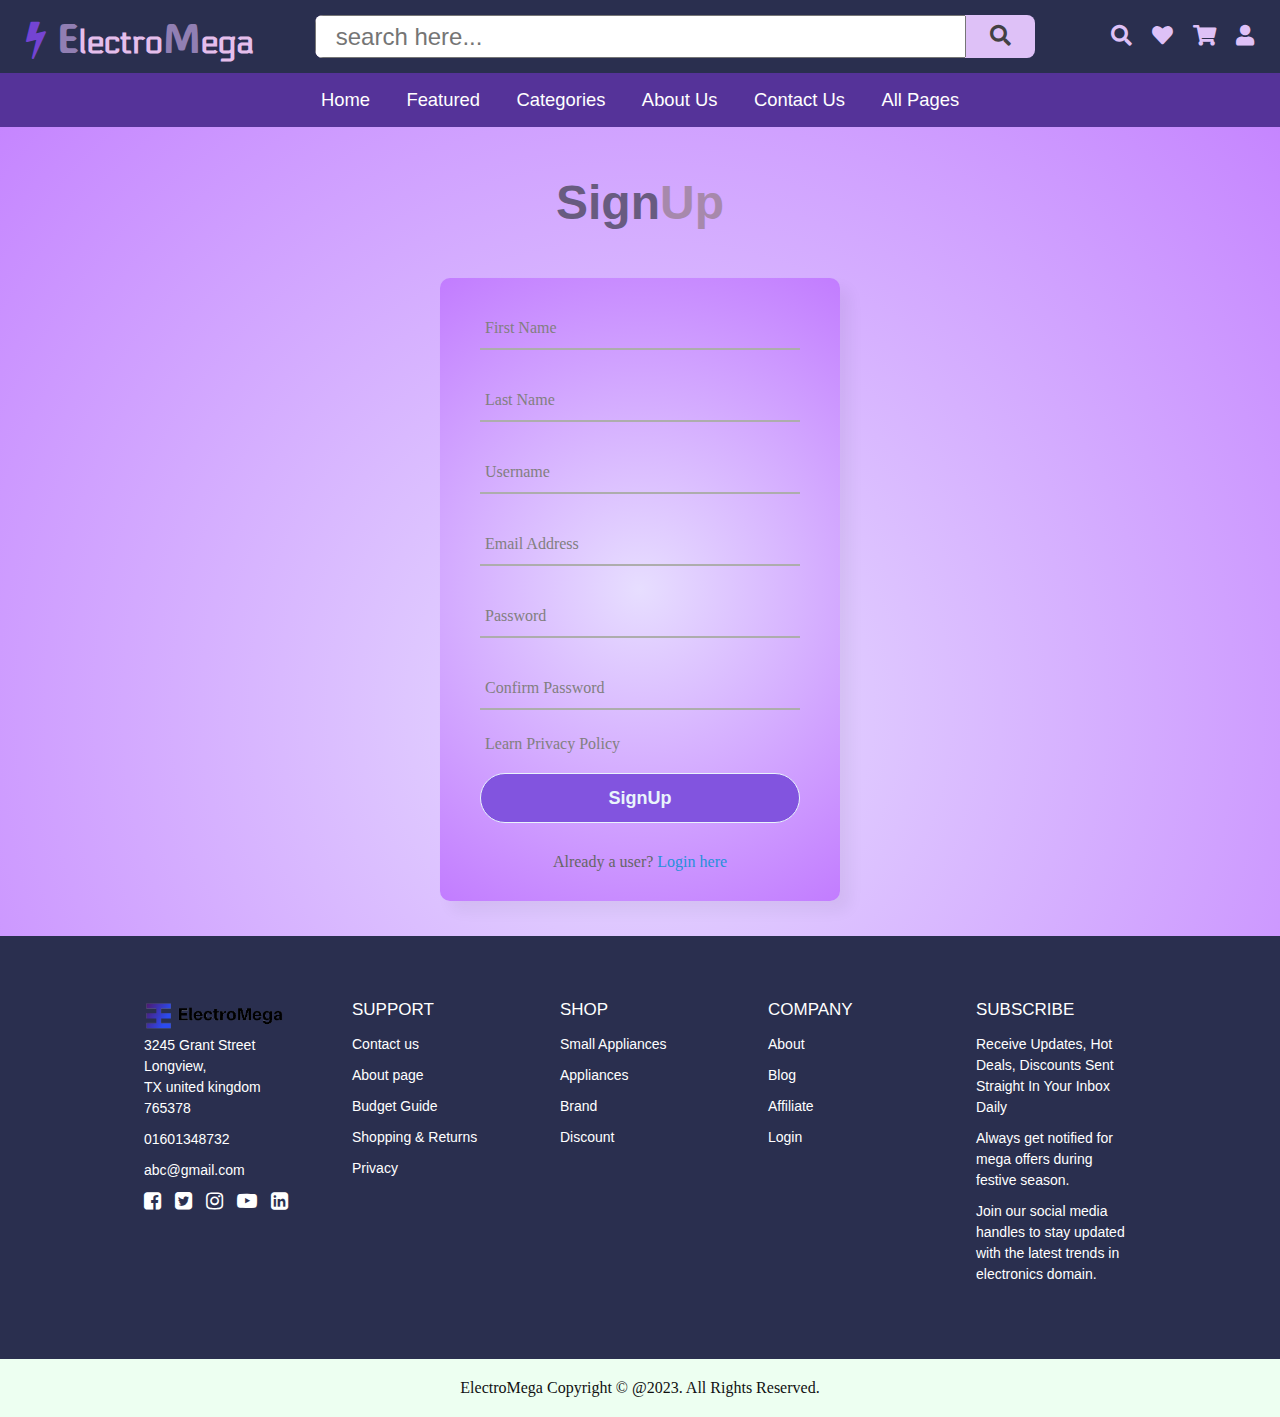
<file: register.html>
<!DOCTYPE html>
<html lang="en">
<head>
    <meta charset="UTF-8">
    <meta name="viewport" content="width=device-width, initial-scale=1.0">
    <title>Login</title>
    <link rel="stylesheet" href="loginstyle.css">
    <link rel="stylesheet" href="https://cdnjs.cloudflare.com/ajax/libs/font-awesome/5.15.4/css/all.min.css">
    <link rel='stylesheet' href='https://cdnjs.cloudflare.com/ajax/libs/font-awesome/4.7.0/css/font-awesome.min.css'>
</head>
<body>
    <header class="header">
        <div class="header-1">
            <a href="#" class="logo">
                <i class="fa fa-bolt" aria-hidden="true"></i><span>E</span>lectro<span>M</span>ega
            </a>

            <form action="" class="search-form">
                <input type="search" name="" placeholder="search here..." id="search-box">
                <label for="search-box" class="fas fa-search"></label>
            </form>

            <div class="icons">
                <div id="seach-btn" class="fas fa-search"></div>
                <a href="#" class="fas fa-heart"></a>
                <a href="checkout.html" class="fas fa-shopping-cart"></a>
                <a href="login.html" class="fas fa-user"></a>
            </div>
        </div>

        <div class="header-2">
            <nav class="navbar">
                <a href="index.html">Home</a>
                <a href="#top-deals1">Featured</a>
                <a href="categories.html">Categories</a>
                <a href="about.html">About Us</a>
                <a href="contactus.html">Contact Us</a>
                <div class="dropdown">
                    <button class="btn">All Pages</button>
                    <div class="dropdown-content">
                        <a href="index.html">Home</a>
                        <a href="categories.html">Categories</a>
                        <a href="categories-1.html">Smartphones</a>
                        <a href="comparison.html">Compare</a>
                        <a href="preview-1.html">Product Review</a>
                        <a href="product-1.html">Apple iPhones</a>
                        <a href="locator.html">Store Locator</a>
                        <a href="giftcard.html">Gift Cards</a>
                        <a href="foundation.html">ElectroMega Foundation</a>
                        <a href="checkout.html">Checkout</a>
                        <a href="about.html">About Us</a>
                        <a href="contactus.html">Contact Us</a>
                        <a href="login.html">Login</a>
                        <a href="register.html">SignUp</a>
                    </div>
            </nav>
        </div>
    </header>

    <!-- Contact Page Icons -->
    <div class="heading">
        Sign<span>Up</span>
    </div>
    <div class="login-div">

    <div class="center">
        <!-- <h1>Login</h1> -->
        <form method="post">
          <div class="txt_field">
            <input type="text" required>
            <span></span>
            <label>First Name</label>
          </div>
          <div class="txt_field">
            <input type="text" required>
            <span></span>
            <label>Last Name</label>
          </div>
          <div class="txt_field">
            <input type="text" required>
            <span></span>
            <label>Username</label>
          </div>
          <div class="txt_field">
            <input type="email" required>
            <span></span>
            <label>Email Address</label>
          </div>
          <div class="txt_field">
            <input type="password" required>
            <span></span>
            <label>Password</label>
          </div>
          <div class="txt_field">
            <input type="password" required>
            <span></span>
            <label>Confirm Password</label>
          </div>
          <div class="pass">Learn Privacy Policy</div>
          <input type="submit" value="SignUp">
          <div class="signup_link">
            Already a user? <a href="login.html">Login here</a>
          </div>
        </form>
      </div>
      </div>




    <!-- Footer-section -->
    <section class="contact">
        <div class="contact-info">
            <div class="first-info">
                <img src="logo.png" alt="">

                <p>3245 Grant Street Longview, <br> TX united kingdom 765378</p>
                <p>01601348732</p>
                <p>abc@gmail.com</p>

                <div class="social-icon">
                    <a href="#" class="fb"><i class='fa fa-facebook-square'></i></a>
                    <a href="#" class="twt"><i class='fa fa-twitter-square'></i></a>
                    <a href="#" class="inst"><i class='fa fa-instagram'></i></a>
                    <a href="#" class="yt"><i class='fa fa-youtube-play'></i></a>
                    <a href="#" class="lik"><i class='fa fa-linkedin-square'></i></a>
                </div>
            </div>

            <div class="second-info">
                <h4>Support</h4>
                <p>Contact us</p>
                <p>About page</p>
                <p>Budget Guide</p>
                <p>Shopping & Returns</p>
                <p>Privacy</p>
            </div>

            <div class="third-info">
                <h4>Shop</h4>
                <p>Small Appliances</p>
                <p>Appliances</p>
                <p>Brand</p>
                <p>Discount</p>
            </div>

            <div class="fourth-info">
                <h4>Company</h4>
                <p>About</p>
                <p>Blog</p>
                <p>Affiliate</p>
                <p>Login</p>
            </div>

            <div class="five">
                <h4>Subscribe</h4>
                <p>Receive Updates, Hot Deals, Discounts Sent Straight In Your Inbox Daily</p>
                <p>Always get notified for mega offers during festive season.</p>
                <p>Join our social media handles to stay updated with the latest trends in electronics domain.</p>
            </div>
        </div>
    </section>

    <div class="end-text">
        <p>ElectroMega Copyright © @2023. All Rights Reserved.</p>
    </div>
</body>
</html>
</file>
<file: aboutstyle.css>
/* Reset some default styles */
@import url('https://fonts.googleapis.com/css2?family=Nanum+Gothic&display=swap');
@import url('https://fonts.googleapis.com/css2?family=Electrolize&family=Nanum+Gothic&family=Tilt+Prism&display=swap');
@import url('https://fonts.googleapis.com/css2?family=ADLaM+Display&display=swap');
@import url('https://fonts.googleapis.com/css2?family=Poppins:wght@100&display=swap');

*{
    margin: 0;
    padding: 0;
    box-sizing: border-box;
    scroll-behavior: smooth;
    list-style: none;
    text-decoration: none;
    font-weight: 400;
}
body{
    background: radial-gradient(circle at center, #e7deff , #c27cff);
}
:root{
    --border: .1rem solid rgba(0,0,0,.1);
    --border-hover: .1rem solid rgba(0,0,0,.1);
 }
 .dropdown {
    position: relative;
    display: inline-block;
    cursor: pointer;
}

.dropdown .btn {
    background-color: #553399;
    color: #fff;
    border: none;
    padding: 1rem;
    font-size: 1.15rem;
}

.dropdown-content {
    display: none;
    position: absolute;
    background-color: #553399;
    min-width: 160px;
    z-index: 1;
}

.dropdown-content:hover{
    background-color: #553399;
}

.dropdown-content a {
    display: block;
    padding: 10px;
    text-decoration: none;
    color: #fff;
}


.dropdown-content a:hover {
    color: #fff;
}


.dropdown:hover .dropdown-content {
    display: block;
}
.header .header-1{
    background: #2A2F4F;
    padding: 0.67rem 2%;
    display: flex;
    align-items: center;
    justify-content: space-between;
}

.header .header-1 .logo{
    font-size: 2rem;
    font-weight: bolder;
    color: #E5BEEC;
    text-decoration: none;
    font-family: 'Electrolize', sans-serif;
}
.header .header-1 .logo span{
    font-family:'ADLaM Display', cursive;
    font-size: 40px;
    color: #917FB3;
}
.header .header-1 .logo i{
    color: #7444d2;
    padding-right: 11px;
    font-size: 40px;
}

.header .header-1 .search-form{
    width: 45rem;
    height: 2.7rem;
    border: var(--border);
    overflow: hidden;
    background: #dec1f7;
    display: flex;
    align-items: center;
    border-radius: .5rem;
    border: none;

}

.header .header-1 .search-form input{
    font-size: 1.5rem;
    padding: 0 1.2rem;
    height: 100%;
    width: 100%;
    text-transform: none ;
    color: #454245;
}
.header .header-1 .search-form label{
    font-size: 1.3rem;
    padding-right: 1.5rem;
    padding-left: 1.5rem;
    color: #434143;
}
.header .header-1 .search-form label:hover{
    color: #553399;
}

.header .header-1 .icons div,
.header .header-1 .icons a{
    font-size: 1.3rem;
    margin-left: 1rem;
    color: #dec1f7;
    cursor: pointer;
    text-decoration: none;
}
.header .header-1 .icons div:hover,
.header .header-1 .icons a:hover{
    color: #976ee8;
    transform: scale(1.2);
}

.header .header-2{
    background: #553399;
    font-family: 'Jost', sans-serif;
}
.header .header-2 .navbar{
    text-align: center;
}
.header .header-2 .navbar a{
    color: #fff;
    display: inline-block;
    padding: 1rem;
    font-size: 1.15rem;
    text-decoration: none;
}
.header .header-2 .navbar :hover{
    background-color: #472e79;
}

/* Contact Page Heading */
.heading{
    text-align:center;
    display: block;
    padding: 3rem;
    font-size: 3rem;
    font-family: 'Jost', sans-serif;
    font-weight: 600;
    color: #685b80;
}
.heading span{
    color: #a789ac;
    font-size: 3rem;
    font-family: 'Jost', sans-serif;
    font-weight: 600;
}
/* ICONS Css */
.contact-page .icons-container{
    display: flex;
    flex-wrap: wrap;
    justify-content: space-between;
    padding: 3rem;
}
.contact-page .icons{
    height: 15rem;
    width: 20rem;
    text-align: center;
    padding: 2rem 2rem;
    background: linear-gradient(180deg, #e5beec 0%, #e5beec 50%);
    border: solid 3px #2A2F4F;
}

.contact-page .icons h3{
    font-family: 'Jost', sans-serif;
    padding: 0.2rem;
    font-weight: bolder;
    color: #2A2F4F;
}

.contact-page .icons p{
    font-family: 'Jost', sans-serif;
    color: #766891;
    font-weight: 200;
    padding: .1rem;
}
.contact-page .icons i{
    height: 6rem;
    width: 6rem;
    line-height: 6rem;
    font-size: 2rem;
    border-radius: 50%;
    margin-bottom: .5rem;
    color: #fff;
    background-color: #917FB3;
    border: solid 3px #2A2F4F;
}

.container .content{
    display: flex;
    align-items: center;
    justify-content: space-between;
    padding: 25px 4rem;
  }
  /* .content .image-box{
    max-width: 55%;
  } */
  .content .image-box img{
    height: 25rem;
    width: 35.6rem;
  }

  .content .about-content{
    padding: 35px;
    line-height: 3.7vh;
    font-family: 'Jost', sans-serif;
    font-weight: 500;
    font-size: 17px;
    text-align: justify;
    color: #2A2F4F;
    
  }


/* footer */
/* Footer CSS */
.contact{
    background-color: #2A2F4F;
    padding: 4rem 9rem;
    margin-top: 10px;
}
.contact-info{
    display: grid;
    grid-template-columns: repeat(auto-fit, minmax(160px, auto));
    gap: 3rem;
}
.first-info img{
    width: 140px;
    height: auto;
}
.contact-info h4{
    color: #fff;
    font-size: 17px;
    text-transform: uppercase;
    margin-bottom: 14px;
    font-family: 'Jost', sans-serif;
}
.contact-info p{
    color: #fff;
    font-size: 14px;
    line-height: 1.5;
    margin-bottom: 10px;
    cursor: pointer;
    transition: all .42s;
    font-family: 'Jost', sans-serif;
}
.contact-info .second-info p:hover,
.contact-info .third-info p:hover,
.contact-info .fourth-info p:hover
{
    color: #EE1C47;
    transform: translate(8px,0px);
}
.social-icon i{
    color: #fff;
    margin-right: 10px;
    font-size: 20px;
    transition: all .42s;
}
.social-icon .yt i:hover{
    transform: scale(1.3);
    color: red;
}
.social-icon .twt i:hover{
    transform: scale(1.3);
    color: rgb(9, 169, 233);
}
.social-icon .lik i:hover{
    transform: scale(1.3);
    color: rgb(16, 85, 141);
}
.social-icon .fb i:hover{
    transform: scale(1.3);
    color: rgb(54, 54, 226);
}
.social-icon .inst i:hover{
    transform: scale(1.3);
    color: rgb(197, 18, 164);
}
.end-text{
    background-color: #edfff1;
    text-align: center;
    padding: 20px;
}
.end-text p{
    color: #111;
    text-transform: capitalize;
}
</file>
<file: checkoutstyle2.css>
/* Reset some default styles */
@import url('https://fonts.googleapis.com/css2?family=Nanum+Gothic&display=swap');
@import url('https://fonts.googleapis.com/css2?family=Electrolize&family=Nanum+Gothic&family=Tilt+Prism&display=swap');
@import url('https://fonts.googleapis.com/css2?family=ADLaM+Display&display=swap');
@import url('https://fonts.googleapis.com/css2?family=Poppins:wght@100&display=swap');

*{
    margin: 0;
    padding: 0;
    box-sizing: border-box;
    scroll-behavior: smooth;
    list-style: none;
    text-decoration: none;
    font-weight: 400;
}
body{
    background: radial-gradient(circle at center, #e7deff , #c27cff);
}
:root{
    --border: .1rem solid rgba(0,0,0,.1);
    --border-hover: .1rem solid rgba(0,0,0,.1);
 }
 .dropdown {
  position: relative;
  display: inline-block;
  cursor: pointer;
}

.dropdown .btn {
  background-color: #553399;
  color: #fff;
  border: none;
  padding: 1rem;
  font-size: 1.15rem;
}

.dropdown-content {
  display: none;
  position: absolute;
  background-color: #553399;
  min-width: 160px;
  z-index: 1;
}

.dropdown-content:hover{
  background-color: #553399;
}

.dropdown-content a {
  display: block;
  padding: 10px;
  text-decoration: none;
  color: #fff;
}


.dropdown-content a:hover {
  color: #fff;
}


.dropdown:hover .dropdown-content {
  display: block;
}
.header .header-1{
    background: #2A2F4F;
    padding: 0.67rem 2%;
    display: flex;
    align-items: center;
    justify-content: space-between;
}

.header .header-1 .logo{
    font-size: 2rem;
    font-weight: bolder;
    color: #E5BEEC;
    text-decoration: none;
    font-family: 'Electrolize', sans-serif;
}
.header .header-1 .logo span{
    font-family:'ADLaM Display', cursive;
    font-size: 40px;
    color: #917FB3;
}
.header .header-1 .logo i{
    color: #7444d2;
    padding-right: 11px;
    font-size: 40px;
}

.header .header-1 .search-form{
    width: 45rem;
    height: 2.7rem;
    border: var(--border);
    overflow: hidden;
    background: #dec1f7;
    display: flex;
    align-items: center;
    border-radius: .5rem;
    border: none;

}

.header .header-1 .search-form input{
    font-size: 1.5rem;
    padding: 0 1.2rem;
    height: 100%;
    width: 100%;
    text-transform: none ;
    color: #454245;
}
.header .header-1 .search-form label{
    font-size: 1.3rem;
    padding-right: 1.5rem;
    padding-left: 1.5rem;
    color: #434143;
}
.header .header-1 .search-form label:hover{
    color: #553399;
}

.header .header-1 .icons div,
.header .header-1 .icons a{
    font-size: 1.3rem;
    margin-left: 1rem;
    color: #dec1f7;
    cursor: pointer;
    text-decoration: none;
}
.header .header-1 .icons div:hover,
.header .header-1 .icons a:hover{
    color: #976ee8;
    transform: scale(1.2);
}

.header .header-2{
    background: #553399;
    font-family: 'Jost', sans-serif;
}
.header .header-2 .navbar{
    text-align: center;
}
.header .header-2 .navbar a{
    color: #fff;
    display: inline-block;
    padding: 1rem;
    font-size: 1.15rem;
    text-decoration: none;
}
.header .header-2 .navbar :hover{
    background-color: #472e79;
}

/* Contact Page Heading */
.heading{
    text-align:center;
    display: block;
    padding: 3rem;
    font-size: 3rem;
    font-family: 'Jost', sans-serif;
    font-weight: 600;
    color: #685b80;
    margin: 0;
}
.heading span{
    color: #a789ac;
    font-size: 3rem;
    font-family: 'Jost', sans-serif;
    font-weight: 600;
}


  * {
    box-sizing: border-box;
  }
  
  .row {
    display: -ms-flexbox; /* IE10 */
    display: flex;
    -ms-flex-wrap: wrap; /* IE10 */
    flex-wrap: wrap;
    margin: 0 6px;
  }
  
  .section{
    margin: 0;
    padding: 20px;
  }
  .col-25 {
    -ms-flex: 25%; /* IE10 */
    flex: 25%;
  }
  
  .col-50 {
    -ms-flex: 50%; /* IE10 */
    flex: 50%;
  }
  
  .col-75 {
    -ms-flex: 75%; /* IE10 */
    flex: 75%;
  }
  
  .col-25,
  .col-50,
  .col-75 {
    padding: 0 16px;
  }
  
  .container {
    background: radial-gradient(circle at center, #e7deff , #c27cff);
    padding: 5px 20px 15px 20px;
    border: 1px solid rgb(10, 6, 65);
    border-radius: 3px;
  }
  
  input[type=text] {
    width: 100%;
    margin-bottom: 20px;
    padding: 12px;
    border: 1px solid #ccc;
    border-radius: 3px;
  }
  
  label {
    margin-bottom: 10px;
    display: block;
  }
  
  .icon-container {
    margin-bottom: 20px;
    padding: 7px 0;
    font-size: 24px;
  }
  
  .btn {
    background-color: #976ee8;
    color: white;
    padding: 12px;
    margin: 10px 0;
    border: none;
    width: 100%;
    border-radius: 3px;
    cursor: pointer;
    font-size: 17px;
  }
  
  .btn:hover {
    background-color: #5b4091;
  }
  
  a {
    color: #2196F3;
  }
  
  hr {
    border: 1px solid lightgrey;
  }
  
  span.price {
    float: right;
    color: grey;
  }

/* footer */
/* Footer CSS */
.contact{
    background-color: #2A2F4F;
    padding: 4rem 9rem;
    margin-top: 10px;
}
.contact-info{
    display: grid;
    grid-template-columns: repeat(auto-fit, minmax(160px, auto));
    gap: 3rem;
}
.first-info img{
    width: 140px;
    height: auto;
}
.contact-info h4{
    color: #fff;
    font-size: 17px;
    text-transform: uppercase;
    margin-bottom: 14px;
    font-family: 'Jost', sans-serif;
}
.contact-info p{
    color: #fff;
    font-size: 14px;
    line-height: 1.5;
    margin-bottom: 10px;
    cursor: pointer;
    transition: all .42s;
    font-family: 'Jost', sans-serif;
}
.contact-info .second-info p:hover,
.contact-info .third-info p:hover,
.contact-info .fourth-info p:hover
{
    color: #EE1C47;
    transform: translate(8px,0px);
}
.social-icon i{
    color: #fff;
    margin-right: 10px;
    font-size: 20px;
    transition: all .42s;
}
.social-icon .yt i:hover{
    transform: scale(1.3);
    color: red;
}
.social-icon .twt i:hover{
    transform: scale(1.3);
    color: rgb(9, 169, 233);
}
.social-icon .lik i:hover{
    transform: scale(1.3);
    color: rgb(16, 85, 141);
}
.social-icon .fb i:hover{
    transform: scale(1.3);
    color: rgb(54, 54, 226);
}
.social-icon .inst i:hover{
    transform: scale(1.3);
    color: rgb(197, 18, 164);
}
.end-text{
    background-color: #edfff1;
    text-align: center;
    padding: 20px;
}
.end-text p{
    color: #111;
    text-transform: capitalize;
}
</file>
<file: checkoutstyle.css>
/* Reset some default styles */
@import url('https://fonts.googleapis.com/css2?family=Nanum+Gothic&display=swap');
@import url('https://fonts.googleapis.com/css2?family=Electrolize&family=Nanum+Gothic&family=Tilt+Prism&display=swap');
@import url('https://fonts.googleapis.com/css2?family=ADLaM+Display&display=swap');
@import url('https://fonts.googleapis.com/css2?family=Poppins:wght@100&display=swap');

*{
    margin: 0;
    padding: 0;
    box-sizing: border-box;
    scroll-behavior: smooth;
    list-style: none;
    text-decoration: none;
    font-weight: 400;
}
body{
    background: radial-gradient(circle at center, #e7deff , #c27cff);
}
:root{
    --border: .1rem solid rgba(0,0,0,.1);
    --border-hover: .1rem solid rgba(0,0,0,.1);
 }
 .dropdown {
  position: relative;
  display: inline-block;
  cursor: pointer;
}

.dropdown .btn {
  background-color: #553399;
  color: #fff;
  border: none;
  padding: 1rem;
  font-size: 1.15rem;
}

.dropdown-content {
  display: none;
  position: absolute;
  background-color: #553399;
  min-width: 160px;
  z-index: 1;
}

.dropdown-content:hover{
  background-color: #553399;
}

.dropdown-content a {
  display: block;
  padding: 10px;
  text-decoration: none;
  color: #fff;
}


.dropdown-content a:hover {
  color: #fff;
}


.dropdown:hover .dropdown-content {
  display: block;
}
.header .header-1{
    background: #2A2F4F;
    padding: 0.67rem 2%;
    display: flex;
    align-items: center;
    justify-content: space-between;
}

.header .header-1 .logo{
    font-size: 2rem;
    font-weight: bolder;
    color: #E5BEEC;
    text-decoration: none;
    font-family: 'Electrolize', sans-serif;
}
.header .header-1 .logo span{
    font-family:'ADLaM Display', cursive;
    font-size: 40px;
    color: #917FB3;
}
.header .header-1 .logo i{
    color: #7444d2;
    padding-right: 11px;
    font-size: 40px;
}

.header .header-1 .search-form{
    width: 45rem;
    height: 2.7rem;
    border: var(--border);
    overflow: hidden;
    background: #dec1f7;
    display: flex;
    align-items: center;
    border-radius: .5rem;
    border: none;

}

.header .header-1 .search-form input{
    font-size: 1.5rem;
    padding: 0 1.2rem;
    height: 100%;
    width: 100%;
    text-transform: none ;
    color: #454245;
}
.header .header-1 .search-form label{
    font-size: 1.3rem;
    padding-right: 1.5rem;
    padding-left: 1.5rem;
    color: #434143;
}
.header .header-1 .search-form label:hover{
    color: #553399;
}

.header .header-1 .icons div,
.header .header-1 .icons a{
    font-size: 1.3rem;
    margin-left: 1rem;
    color: #dec1f7;
    cursor: pointer;
    text-decoration: none;
}
.header .header-1 .icons div:hover,
.header .header-1 .icons a:hover{
    color: #976ee8;
    transform: scale(1.2);
}

.header .header-2{
    background: #553399;
    font-family: 'Jost', sans-serif;
}
.header .header-2 .navbar{
    text-align: center;
}
.header .header-2 .navbar a{
    color: #fff;
    display: inline-block;
    padding: 1rem;
    font-size: 1.15rem;
    text-decoration: none;
}
.header .header-2 .navbar :hover{
    background-color: #472e79;
}

/* Contact Page Heading */
.heading{
    text-align:center;
    display: block;
    padding: 3rem;
    font-size: 3rem;
    font-family: 'Jost', sans-serif;
    font-weight: 600;
    color: #685b80;
}
.heading span{
    color: #a789ac;
    font-size: 3rem;
    font-family: 'Jost', sans-serif;
    font-weight: 600;
}

/* checkout */
.col-md-7{
    display: flex;
    padding: 40px 15rem;
    justify-content: space-between;
    width: 100%;
}
.order-col{
    display: flex;
}

.order-summary{
    display: table-cell;
}
/* .container .content{
    display: flex;
    align-items: center;
    justify-content: space-between;
    padding: 25px 10rem;
  } */
  /* .content .image-box{
    max-width: 55%;
  } */

  .content .topic{
    font-size: 22px;
    font-weight: 500;
    color: #553399;
    font-family: 'Jost', sans-serif;
  }
  .content{
    width: 10rem;
    margin-right: 30px;
  }
  .content .input-box{
    height: 50px;
    width: 100%;
    margin: 16px 0;
    position: relative;
  }
  .content .input-box input{
    position: absolute;
    height: 100%;
    width: 100%;
    border-radius: 6px;
    font-size: 16px;
    outline: none;
    padding-left: 16px;
    background: #fae9fb;
    border: 2px solid transparent;
    transition: all 0.3s ease;
  }
  .content .input-box input:focus,
  .content .input-box input:valid{
    border-color: #ba24c2;
    background-color: #fae9fb;
  }
  .content .input-box label{
    position: absolute;
    left: 18px;
    top: 50%;
    color: #636c72;
    font-size: 15px;
    pointer-events: none;
    transform: translateY(-50%);
    transition: all 0.3s ease;
  }
  .content .input-box input:focus ~ label,
  .content .input-box input:valid ~ label{
    top: 0;
    left: 12px;
    display: 14px;
    color: #ba24c2;
    background: #FDE2F3;
  }
  .content .input-box input[type="submit"]{
    color: #fff;
    background: #7d60b2;
    padding-left: 0;
    font-size: 18px;
    font-weight: 500;
    cursor: pointer;
    letter-spacing: 1px;
    transition: all 0.3s ease;
  }
  .content .input-box input[type="submit"]:hover{
    background-color: #553399;
  }

.section-title {
    position: relative;
    margin-bottom: 30px;
    margin-top: 15px;
  }
  
  .section-title .title {
    display: inline-block;
    text-transform: uppercase;
    margin: 0px;
    font-family: 'Jost', sans-serif;
  }

.billing-details {
    margin-bottom: 30px;
    padding: 40px;
  }
  .center{
    width: 400px;
    background: radial-gradient(circle at center, #e7deff , #c27cff);
    border-radius: 10px;
    box-shadow: 10px 10px 15px rgba(0,0,0,0.05);
    margin-bottom: 25px;
  }
  .center h1{
    text-align: center;
    padding: 20px 0;
    border-bottom: 1px solid silver;
  }
  .center form{
    padding: 0 40px;
    box-sizing: border-box;
  }
  form .txt_field{
    position: relative;
    border-bottom: 2px solid #adadad;
    margin: 30px 0;
  }
  .txt_field input{
    width: 100%;
    padding: 0 5px;
    height: 40px;
    font-size: 16px;
    border: none;
    background: none;
    outline: none;
  }
  .txt_field label{
    position: absolute;
    top: 50%;
    left: 5px;
    color: #827f7f;
    transform: translateY(-50%);
    font-size: 16px;
    pointer-events: none;
    transition: .5s;
  }
  .txt_field span::before{
    content: '';
    position: absolute;
    top: 40px;
    left: 0;
    width: 0%;
    height: 2px;
    background: rgb(85, 51, 153);
    transition: .5s;
  }
  .txt_field input:focus ~ label,
  .txt_field input:valid ~ label{
    top: -5px;
    color: rgb(85, 51, 153);
  }
  .txt_field input:focus ~ span::before,
  .txt_field input:valid ~ span::before{
    width: 100%;
  }
  .pass{
    margin: -5px 0 20px 5px;
    color: #827f7f;
    cursor: pointer;
  }
  .pass:hover{
    text-decoration: underline;
  }

  
  input[type="submit"]{
    width: 100%;
    height: 50px;
    border: 1px solid;
    background: rgb(130, 84, 223);
    border-radius: 25px;
    font-size: 18px;
    color: #e9f4fb;
    font-weight: 700;
    cursor: pointer;
    outline: none;
  }
  input[type="submit"]:hover{
    border-color: rgb(85, 51, 153);
    transition: .5s;
  }
  .signup_link{
    margin: 30px 0;
    text-align: center;
    font-size: 16px;
    color: #666666;
  }
  .signup_link a{
    color: #2691d9;
    text-decoration: none;
  }
  .signup_link a:hover{
    text-decoration: underline;
  }
  .order-details {
    position: relative;
    padding: 0px 30px 30px;
    border-right: 1px solid #E4E7ED;
    border-left: 1px solid #E4E7ED;
    border-bottom: 1px solid #E4E7ED;
  }
  .payment-method{
    line-height: 26px;
  }
  .order-details:before {
    content: "";
    position: absolute;
    left: -1px;
    right: -1px;
    top: -15px;
    height: 30px;
    border-top: 1px solid #E4E7ED;
    border-left: 1px solid #E4E7ED;
    border-right: 1px solid #E4E7ED;
  }
  
  .order-summary {
    margin: 15px 0px;
  }
  
  .order-summary .order-col {
    display: table;
    width: 100%;
  }
  
  .order-summary .order-col:after {
    content: "";
    display: block;
    clear: both;
  }
  
  .order-summary .order-col>div {
    display: table-cell;
    padding: 10px 0px;
  }
  
  .order-summary .order-col>div:first-child {
    width: calc(100% - 150px);
  }
  
  .order-summary .order-col>div:last-child {
    width: 150px;
    text-align: right;
  }
  
  .order-summary .order-col .order-total {
    font-size: 24px;
    color: #D10024;
  }
  
  .order-details .payment-method {
    margin: 30px 0px;
  }
  
  .order-details .order-submit {
    display: block;
    margin-top: 30px;
  }

/* footer */
/* Footer CSS */
.contact{
    background-color: #2A2F4F;
    padding: 4rem 9rem;
    margin-top: 10px;
}
.contact-info{
    display: grid;
    grid-template-columns: repeat(auto-fit, minmax(160px, auto));
    gap: 3rem;
}
.first-info img{
    width: 140px;
    height: auto;
}
.contact-info h4{
    color: #fff;
    font-size: 17px;
    text-transform: uppercase;
    margin-bottom: 14px;
    font-family: 'Jost', sans-serif;
}
.contact-info p{
    color: #fff;
    font-size: 14px;
    line-height: 1.5;
    margin-bottom: 10px;
    cursor: pointer;
    transition: all .42s;
    font-family: 'Jost', sans-serif;
}
.contact-info .second-info p:hover,
.contact-info .third-info p:hover,
.contact-info .fourth-info p:hover
{
    color: #EE1C47;
    transform: translate(8px,0px);
}
.social-icon i{
    color: #fff;
    margin-right: 10px;
    font-size: 20px;
    transition: all .42s;
}
.social-icon .yt i:hover{
    transform: scale(1.3);
    color: red;
}
.social-icon .twt i:hover{
    transform: scale(1.3);
    color: rgb(9, 169, 233);
}
.social-icon .lik i:hover{
    transform: scale(1.3);
    color: rgb(16, 85, 141);
}
.social-icon .fb i:hover{
    transform: scale(1.3);
    color: rgb(54, 54, 226);
}
.social-icon .inst i:hover{
    transform: scale(1.3);
    color: rgb(197, 18, 164);
}
.end-text{
    background-color: #edfff1;
    text-align: center;
    padding: 20px;
}
.end-text p{
    color: #111;
    text-transform: capitalize;
}
</file>
<file: contactstyle.css>
/* Reset some default styles */
@import url('https://fonts.googleapis.com/css2?family=Nanum+Gothic&display=swap');
@import url('https://fonts.googleapis.com/css2?family=Electrolize&family=Nanum+Gothic&family=Tilt+Prism&display=swap');
@import url('https://fonts.googleapis.com/css2?family=ADLaM+Display&display=swap');
@import url('https://fonts.googleapis.com/css2?family=Poppins:wght@100&display=swap');

*{
    margin: 0;
    padding: 0;
    box-sizing: border-box;
    scroll-behavior: smooth;
    list-style: none;
    text-decoration: none;
    font-weight: 400;
}
body{
    background: radial-gradient(circle at center, #e7deff , #c27cff);
}
:root{
    --border: .1rem solid rgba(0,0,0,.1);
    --border-hover: .1rem solid rgba(0,0,0,.1);
 }
 .dropdown {
    position: relative;
    display: inline-block;
    cursor: pointer;
}

.dropdown .btn {
    background-color: #553399;
    color: #fff;
    border: none;
    padding: 1rem;
    font-size: 1.15rem;
}

.dropdown-content {
    display: none;
    position: absolute;
    background-color: #553399;
    min-width: 160px;
    z-index: 1;
}

.dropdown-content:hover{
    background-color: #553399;
}

.dropdown-content a {
    display: block;
    padding: 10px;
    text-decoration: none;
    color: #fff;
}


.dropdown-content a:hover {
    color: #fff;
}


.dropdown:hover .dropdown-content {
    display: block;
}
.header .header-1{
    background: #2A2F4F;
    padding: 0.67rem 2%;
    display: flex;
    align-items: center;
    justify-content: space-between;
}

.header .header-1 .logo{
    font-size: 2rem;
    font-weight: bolder;
    color: #E5BEEC;
    text-decoration: none;
    font-family: 'Electrolize', sans-serif;
}
.header .header-1 .logo span{
    font-family:'ADLaM Display', cursive;
    font-size: 40px;
    color: #917FB3;
}
.header .header-1 .logo i{
    color: #7444d2;
    padding-right: 11px;
    font-size: 40px;
}

.header .header-1 .search-form{
    width: 45rem;
    height: 2.7rem;
    border: var(--border);
    overflow: hidden;
    background: #dec1f7;
    display: flex;
    align-items: center;
    border-radius: .5rem;
    border: none;

}

.header .header-1 .search-form input{
    font-size: 1.5rem;
    padding: 0 1.2rem;
    height: 100%;
    width: 100%;
    text-transform: none ;
    color: #454245;
}
.header .header-1 .search-form label{
    font-size: 1.3rem;
    padding-right: 1.5rem;
    padding-left: 1.5rem;
    color: #434143;
}
.header .header-1 .search-form label:hover{
    color: #553399;
}

.header .header-1 .icons div,
.header .header-1 .icons a{
    font-size: 1.3rem;
    margin-left: 1rem;
    color: #dec1f7;
    cursor: pointer;
    text-decoration: none;
}
.header .header-1 .icons div:hover,
.header .header-1 .icons a:hover{
    color: #976ee8;
    transform: scale(1.2);
}

.header .header-2{
    background: #553399;
    font-family: 'Jost', sans-serif;
}
.header .header-2 .navbar{
    text-align: center;
}
.header .header-2 .navbar a{
    color: #fff;
    display: inline-block;
    padding: 1rem;
    font-size: 1.15rem;
    text-decoration: none;
}
.header .header-2 .navbar :hover{
    background-color: #472e79;
}

/* Contact Page Heading */
.heading{
    text-align:center;
    display: block;
    padding: 3rem;
    font-size: 3rem;
    font-family: 'Jost', sans-serif;
    font-weight: 600;
    color: #685b80;
}
.heading span{
    color: #a789ac;
    font-size: 3rem;
    font-family: 'Jost', sans-serif;
    font-weight: 600;
}
/* ICONS Css */
.contact-page .icons-container{
    display: flex;
    flex-wrap: wrap;
    justify-content: space-between;
    padding: 3rem;
}
.contact-page .icons{
    height: 15rem;
    width: 20rem;
    text-align: center;
    padding: 2rem 2rem;
    background: linear-gradient(180deg, #e5beec 0%, #e5beec 50%);
    border: solid 3px #2A2F4F;
}

.contact-page .icons h3{
    font-family: 'Jost', sans-serif;
    padding: 0.2rem;
    font-weight: bolder;
    color: #2A2F4F;
}

.contact-page .icons p{
    font-family: 'Jost', sans-serif;
    color: #766891;
    font-weight: 200;
    padding: .1rem;
}
.contact-page .icons i{
    height: 6rem;
    width: 6rem;
    line-height: 6rem;
    font-size: 2rem;
    border-radius: 50%;
    margin-bottom: .5rem;
    color: #fff;
    background-color: #917FB3;
    border: solid 3px #2A2F4F;
}

.container .content{
    display: flex;
    align-items: center;
    justify-content: space-between;
    padding: 25px 15rem;
  }
  /* .content .image-box{
    max-width: 55%;
  } */
  .content .image-box img{
    height: 25rem;
    width: 23rem;
  }
  .content .topic{
    font-size: 22px;
    font-weight: 500;
    color: #553399;
    font-family: 'Jost', sans-serif;
  }
  .content form{
    width: 40%;
    margin-right: 30px;
  }
  .content .input-box{
    height: 50px;
    width: 100%;
    margin: 16px 0;
    position: relative;
  }
  .content .input-box input{
    position: absolute;
    height: 100%;
    width: 100%;
    border-radius: 6px;
    font-size: 16px;
    outline: none;
    padding-left: 16px;
    background: #fae9fb;
    border: 2px solid transparent;
    transition: all 0.3s ease;
  }
  .content .input-box input:focus,
  .content .input-box input:valid{
    border-color: #ba24c2;
    background-color: #fae9fb;
  }
  .content .input-box label{
    position: absolute;
    left: 18px;
    top: 50%;
    color: #636c72;
    font-size: 15px;
    pointer-events: none;
    transform: translateY(-50%);
    transition: all 0.3s ease;
  }
  .content .input-box input:focus ~ label,
  .content .input-box input:valid ~ label{
    top: 0;
    left: 12px;
    display: 14px;
    color: #ba24c2;
    background: #FDE2F3;
  }
  .content .message-box{
    min-height: 100px;
    position: relative;
  }

  .content .message-box textarea{
    position: absolute;
    height: 100%;
    width: 100%;
    resize: none;
    background: #fae9fb;
    border: 2px solid transparent;
    border-radius: 6px;
    outline: none;
    transition: all  0.3s ease;
    padding: 14px;
  }
  .content .message-box textarea:focus{
    border-color: #ba24c2;
    background-color: #fae9fb;
  }
  .content .message-box label{
    position: absolute;
    font-size: 16px;
    color: #636c72;
    left: 18px;
    top: 6px;
    pointer-events: none;
    transition: all 0.3s ease;
  }
  .content .message-box textarea:focus ~ label,
  .content .message-box textarea:valid ~ label
  {
    left: 12px;
    top: -10px;
    color: #ba24c2;
    font-size: 14px;
    background: #fae9fb;
  }
  .content .input-box input[type="submit"]{
    color: #fff;
    background: #7d60b2;
    padding-left: 0;
    font-size: 18px;
    font-weight: 500;
    cursor: pointer;
    letter-spacing: 1px;
    transition: all 0.3s ease;
  }
  .content .input-box input[type="submit"]:hover{
    background-color: #553399;
  }


/* footer */
/* Footer CSS */
.contact{
    background-color: #2A2F4F;
    padding: 4rem 9rem;
    margin-top: 10px;
}
.contact-info{
    display: grid;
    grid-template-columns: repeat(auto-fit, minmax(160px, auto));
    gap: 3rem;
}
.first-info img{
    width: 140px;
    height: auto;
}
.contact-info h4{
    color: #fff;
    font-size: 17px;
    text-transform: uppercase;
    margin-bottom: 14px;
    font-family: 'Jost', sans-serif;
}
.contact-info p{
    color: #fff;
    font-size: 14px;
    line-height: 1.5;
    margin-bottom: 10px;
    cursor: pointer;
    transition: all .42s;
    font-family: 'Jost', sans-serif;
}
.contact-info .second-info p:hover,
.contact-info .third-info p:hover,
.contact-info .fourth-info p:hover
{
    color: #EE1C47;
    transform: translate(8px,0px);
}
.social-icon i{
    color: #fff;
    margin-right: 10px;
    font-size: 20px;
    transition: all .42s;
}
.social-icon .yt i:hover{
    transform: scale(1.3);
    color: red;
}
.social-icon .twt i:hover{
    transform: scale(1.3);
    color: rgb(9, 169, 233);
}
.social-icon .lik i:hover{
    transform: scale(1.3);
    color: rgb(16, 85, 141);
}
.social-icon .fb i:hover{
    transform: scale(1.3);
    color: rgb(54, 54, 226);
}
.social-icon .inst i:hover{
    transform: scale(1.3);
    color: rgb(197, 18, 164);
}
.end-text{
    background-color: #edfff1;
    text-align: center;
    padding: 20px;
}
.end-text p{
    color: #111;
    text-transform: capitalize;
}
</file>
<file: locator.css>
/* Reset some default styles */
@import url('https://fonts.googleapis.com/css2?family=Nanum+Gothic&display=swap');
@import url('https://fonts.googleapis.com/css2?family=Electrolize&family=Nanum+Gothic&family=Tilt+Prism&display=swap');
@import url('https://fonts.googleapis.com/css2?family=ADLaM+Display&display=swap');
@import url('https://fonts.googleapis.com/css2?family=Poppins:wght@100&display=swap');

*{
    margin: 0;
    padding: 0;
    box-sizing: border-box;
    scroll-behavior: smooth;
    list-style: none;
    text-decoration: none;
    font-weight: 400;
}
body{
    background: radial-gradient(circle at center, #e7deff , #c27cff);
}
:root{
    --border: .1rem solid rgba(0,0,0,.1);
    --border-hover: .1rem solid rgba(0,0,0,.1);
 }
 .dropdown {
    position: relative;
    display: inline-block;
    cursor: pointer;
}

.dropdown .btn {
    background-color: #553399;
    color: #fff;
    border: none;
    padding: 1rem;
    font-size: 1.15rem;
}

.dropdown-content {
    display: none;
    position: absolute;
    background-color: #553399;
    min-width: 160px;
    z-index: 1;
}

.dropdown-content:hover{
    background-color: #553399;
}

.dropdown-content a {
    display: block;
    padding: 10px;
    text-decoration: none;
    color: #fff;
}


.dropdown-content a:hover {
    color: #fff;
}


.dropdown:hover .dropdown-content {
    display: block;
}
 
.header .header-1{
    background: #2A2F4F;
    padding: 0.67rem 2%;
    display: flex;
    align-items: center;
    justify-content: space-between;
}

.header .header-1 .logo{
    font-size: 2rem;
    font-weight: bolder;
    color: #E5BEEC;
    text-decoration: none;
    font-family: 'Electrolize', sans-serif;
}
.header .header-1 .logo span{
    font-family:'ADLaM Display', cursive;
    font-size: 40px;
    color: #917FB3;
}
.header .header-1 .logo i{
    color: #7444d2;
    padding-right: 11px;
    font-size: 40px;
}

.header .header-1 .search-form{
    width: 45rem;
    height: 2.7rem;
    border: var(--border);
    overflow: hidden;
    background: #dec1f7;
    display: flex;
    align-items: center;
    border-radius: .5rem;
    border: none;

}

.header .header-1 .search-form input{
    font-size: 1.5rem;
    padding: 0 1.2rem;
    height: 100%;
    width: 100%;
    text-transform: none ;
    color: #454245;
}
.header .header-1 .search-form label{
    font-size: 1.3rem;
    padding-right: 1.5rem;
    padding-left: 1.5rem;
    color: #434143;
}
.header .header-1 .search-form label:hover{
    color: #553399;
}

.header .header-1 .icons div,
.header .header-1 .icons a{
    font-size: 1.3rem;
    margin-left: 1rem;
    color: #dec1f7;
    cursor: pointer;
    text-decoration: none;
}
.header .header-1 .icons div:hover,
.header .header-1 .icons a:hover{
    color: #976ee8;
    transform: scale(1.2);
}

.header .header-2{
    background: #553399;
    font-family: 'Jost', sans-serif;
}
.header .header-2 .navbar{
    text-align: center;
}
.header .header-2 .navbar a{
    color: #fff;
    display: inline-block;
    padding: 1rem;
    font-size: 1.15rem;
    text-decoration: none;
}
.header .header-2 .navbar :hover{
    background-color: #472e79;
}

/* Contact Page Heading */
.heading{
    text-align:center;
    display: block;
    padding: 3rem;
    font-size: 3rem;
    font-family: 'Jost', sans-serif;
    font-weight: 600;
    color: #685b80;
}
.heading span{
    color: #a789ac;
    font-size: 3rem;
    font-family: 'Jost', sans-serif;
    font-weight: 600;
}

.flex-box{
    box-sizing: border-box;
    display: flex;
    justify-content: space-between;
    margin: auto;
    justify-content: center;
    font-family: 'Jost', sans-serif;
    padding-top: 40px;
    margin: 0px 40px 30px 40px;
    background-color: #7444d2;
    height: 550px;
    border-radius: 10px;
}
.left{
    height: 600px;
    width: 600px;
}

.location{
    height: 130px;
    padding: 30px;
    margin-right: 30px;
    margin-bottom: 30px;
    border: 1.5px solid #ccc;
    border-radius: 10px;
    background-color: #c27cff;
    font-weight: 510;
}

.location:hover{
    cursor: pointer;
    transition: all 0.5s ease;
    transform: scale(1.02);
    box-shadow: 5px 5px 5px #303030;
}




/* footer */
/* Footer CSS */
.contact{
    background-color: #2A2F4F;
    padding: 4rem 9rem;
    margin-top: 10px;
}
.contact-info{
    display: grid;
    grid-template-columns: repeat(auto-fit, minmax(160px, auto));
    gap: 3rem;
}
.first-info img{
    width: 140px;
    height: auto;
}
.contact-info h4{
    color: #fff;
    font-size: 17px;
    text-transform: uppercase;
    margin-bottom: 14px;
    font-family: 'Jost', sans-serif;
}
.contact-info p{
    color: #fff;
    font-size: 14px;
    line-height: 1.5;
    margin-bottom: 10px;
    cursor: pointer;
    transition: all .42s;
    font-family: 'Jost', sans-serif;
}
.contact-info .second-info p:hover,
.contact-info .third-info p:hover,
.contact-info .fourth-info p:hover
{
    color: #EE1C47;
    transform: translate(8px,0px);
}
.social-icon i{
    color: #fff;
    margin-right: 10px;
    font-size: 20px;
    transition: all .42s;
}
.social-icon .yt i:hover{
    transform: scale(1.3);
    color: red;
}
.social-icon .twt i:hover{
    transform: scale(1.3);
    color: rgb(9, 169, 233);
}
.social-icon .lik i:hover{
    transform: scale(1.3);
    color: rgb(16, 85, 141);
}
.social-icon .fb i:hover{
    transform: scale(1.3);
    color: rgb(54, 54, 226);
}
.social-icon .inst i:hover{
    transform: scale(1.3);
    color: rgb(197, 18, 164);
}
.end-text{
    background-color: #edfff1;
    text-align: center;
    padding: 20px;
}
.end-text p{
    color: #111;
    text-transform: capitalize;
}
</file>
<file: loginstyle.css>
/* Reset some default styles */
@import url('https://fonts.googleapis.com/css2?family=Nanum+Gothic&display=swap');
@import url('https://fonts.googleapis.com/css2?family=Electrolize&family=Nanum+Gothic&family=Tilt+Prism&display=swap');
@import url('https://fonts.googleapis.com/css2?family=ADLaM+Display&display=swap');
@import url('https://fonts.googleapis.com/css2?family=Poppins:wght@100&display=swap');

*{
    margin: 0;
    padding: 0;
    box-sizing: border-box;
    scroll-behavior: smooth;
    list-style: none;
    text-decoration: none;
    font-weight: 400;
}
body{
    background: radial-gradient(circle at center, #e7deff , #c27cff);
}
:root{
    --border: .1rem solid rgba(0,0,0,.1);
    --border-hover: .1rem solid rgba(0,0,0,.1);
 }
 .dropdown {
    position: relative;
    display: inline-block;
    cursor: pointer;
}

.dropdown .btn {
    background-color: #553399;
    color: #fff;
    border: none;
    padding: 1rem;
    font-size: 1.15rem;
}

.dropdown-content {
    display: none;
    position: absolute;
    background-color: #553399;
    min-width: 160px;
    z-index: 1;
}

.dropdown-content:hover{
    background-color: #553399;
}

.dropdown-content a {
    display: block;
    padding: 10px;
    text-decoration: none;
    color: #fff;
}


.dropdown-content a:hover {
    color: #fff;
}


.dropdown:hover .dropdown-content {
    display: block;
}
.header .header-1{
    background: #2A2F4F;
    padding: 0.67rem 2%;
    display: flex;
    align-items: center;
    justify-content: space-between;
}

.header .header-1 .logo{
    font-size: 2rem;
    font-weight: bolder;
    color: #E5BEEC;
    text-decoration: none;
    font-family: 'Electrolize', sans-serif;
}
.header .header-1 .logo span{
    font-family:'ADLaM Display', cursive;
    font-size: 40px;
    color: #917FB3;
}
.header .header-1 .logo i{
    color: #7444d2;
    padding-right: 11px;
    font-size: 40px;
}

.header .header-1 .search-form{
    width: 45rem;
    height: 2.7rem;
    border: var(--border);
    overflow: hidden;
    background: #dec1f7;
    display: flex;
    align-items: center;
    border-radius: .5rem;
    border: none;

}

.header .header-1 .search-form input{
    font-size: 1.5rem;
    padding: 0 1.2rem;
    height: 100%;
    width: 100%;
    text-transform: none ;
    color: #454245;
}
.header .header-1 .search-form label{
    font-size: 1.3rem;
    padding-right: 1.5rem;
    padding-left: 1.5rem;
    color: #434143;
}
.header .header-1 .search-form label:hover{
    color: #553399;
}

.header .header-1 .icons div,
.header .header-1 .icons a{
    font-size: 1.3rem;
    margin-left: 1rem;
    color: #dec1f7;
    cursor: pointer;
    text-decoration: none;
}
.header .header-1 .icons div:hover,
.header .header-1 .icons a:hover{
    color: #976ee8;
    transform: scale(1.2);
}

.header .header-2{
    background: #553399;
    font-family: 'Jost', sans-serif;
}
.header .header-2 .navbar{
    text-align: center;
}
.header .header-2 .navbar a{
    color: #fff;
    display: inline-block;
    padding: 1rem;
    font-size: 1.15rem;
    text-decoration: none;
}
.header .header-2 .navbar :hover{
    background-color: #472e79;
}

/* Contact Page Heading */
.heading{
    text-align:center;
    display: block;
    padding: 3rem;
    font-size: 3rem;
    font-family: 'Jost', sans-serif;
    font-weight: 600;
    color: #685b80;
}
.heading span{
    color: #a789ac;
    font-size: 3rem;
    font-family: 'Jost', sans-serif;
    font-weight: 600;
}

.login-div{
    display: flex;
    justify-content: center;
}
.center{
    width: 400px;
    background: radial-gradient(circle at center, #e7deff , #c27cff);
    border-radius: 10px;
    box-shadow: 10px 10px 15px rgba(0,0,0,0.05);
    margin-bottom: 25px;
  }
  .center h1{
    text-align: center;
    padding: 20px 0;
    border-bottom: 1px solid silver;
  }
  .center form{
    padding: 0 40px;
    box-sizing: border-box;
  }
  form .txt_field{
    position: relative;
    border-bottom: 2px solid #adadad;
    margin: 30px 0;
  }
  .txt_field input{
    width: 100%;
    padding: 0 5px;
    height: 40px;
    font-size: 16px;
    border: none;
    background: none;
    outline: none;
  }
  .txt_field label{
    position: absolute;
    top: 50%;
    left: 5px;
    color: #827f7f;
    transform: translateY(-50%);
    font-size: 16px;
    pointer-events: none;
    transition: .5s;
  }
  .txt_field span::before{
    content: '';
    position: absolute;
    top: 40px;
    left: 0;
    width: 0%;
    height: 2px;
    background: rgb(85, 51, 153);
    transition: .5s;
  }
  .txt_field input:focus ~ label,
  .txt_field input:valid ~ label{
    top: -5px;
    color: rgb(85, 51, 153);
  }
  .txt_field input:focus ~ span::before,
  .txt_field input:valid ~ span::before{
    width: 100%;
  }
  .pass{
    margin: -5px 0 20px 5px;
    color: #827f7f;
    cursor: pointer;
  }
  .pass:hover{
    text-decoration: underline;
  }

  
  input[type="submit"]{
    width: 100%;
    height: 50px;
    border: 1px solid;
    background: rgb(130, 84, 223);
    border-radius: 25px;
    font-size: 18px;
    color: #e9f4fb;
    font-weight: 700;
    cursor: pointer;
    outline: none;
  }
  input[type="submit"]:hover{
    border-color: rgb(85, 51, 153);
    transition: .5s;
  }
  .signup_link{
    margin: 30px 0;
    text-align: center;
    font-size: 16px;
    color: #666666;
  }
  .signup_link a{
    color: #2691d9;
    text-decoration: none;
  }
  .signup_link a:hover{
    text-decoration: underline;
  }
  


/* footer */
/* Footer CSS */
.contact{
    background-color: #2A2F4F;
    padding: 4rem 9rem;
    margin-top: 10px;
}
.contact-info{
    display: grid;
    grid-template-columns: repeat(auto-fit, minmax(160px, auto));
    gap: 3rem;
}
.first-info img{
    width: 140px;
    height: auto;
}
.contact-info h4{
    color: #fff;
    font-size: 17px;
    text-transform: uppercase;
    margin-bottom: 14px;
    font-family: 'Jost', sans-serif;
}
.contact-info p{
    color: #fff;
    font-size: 14px;
    line-height: 1.5;
    margin-bottom: 10px;
    cursor: pointer;
    transition: all .42s;
    font-family: 'Jost', sans-serif;
}
.contact-info .second-info p:hover,
.contact-info .third-info p:hover,
.contact-info .fourth-info p:hover
{
    color: #EE1C47;
    transform: translate(8px,0px);
}
.social-icon i{
    color: #fff;
    margin-right: 10px;
    font-size: 20px;
    transition: all .42s;
}
.social-icon .yt i:hover{
    transform: scale(1.3);
    color: red;
}
.social-icon .twt i:hover{
    transform: scale(1.3);
    color: rgb(9, 169, 233);
}
.social-icon .lik i:hover{
    transform: scale(1.3);
    color: rgb(16, 85, 141);
}
.social-icon .fb i:hover{
    transform: scale(1.3);
    color: rgb(54, 54, 226);
}
.social-icon .inst i:hover{
    transform: scale(1.3);
    color: rgb(197, 18, 164);
}
.end-text{
    background-color: #edfff1;
    text-align: center;
    padding: 20px;
}
.end-text p{
    color: #111;
    text-transform: capitalize;
}
</file>
